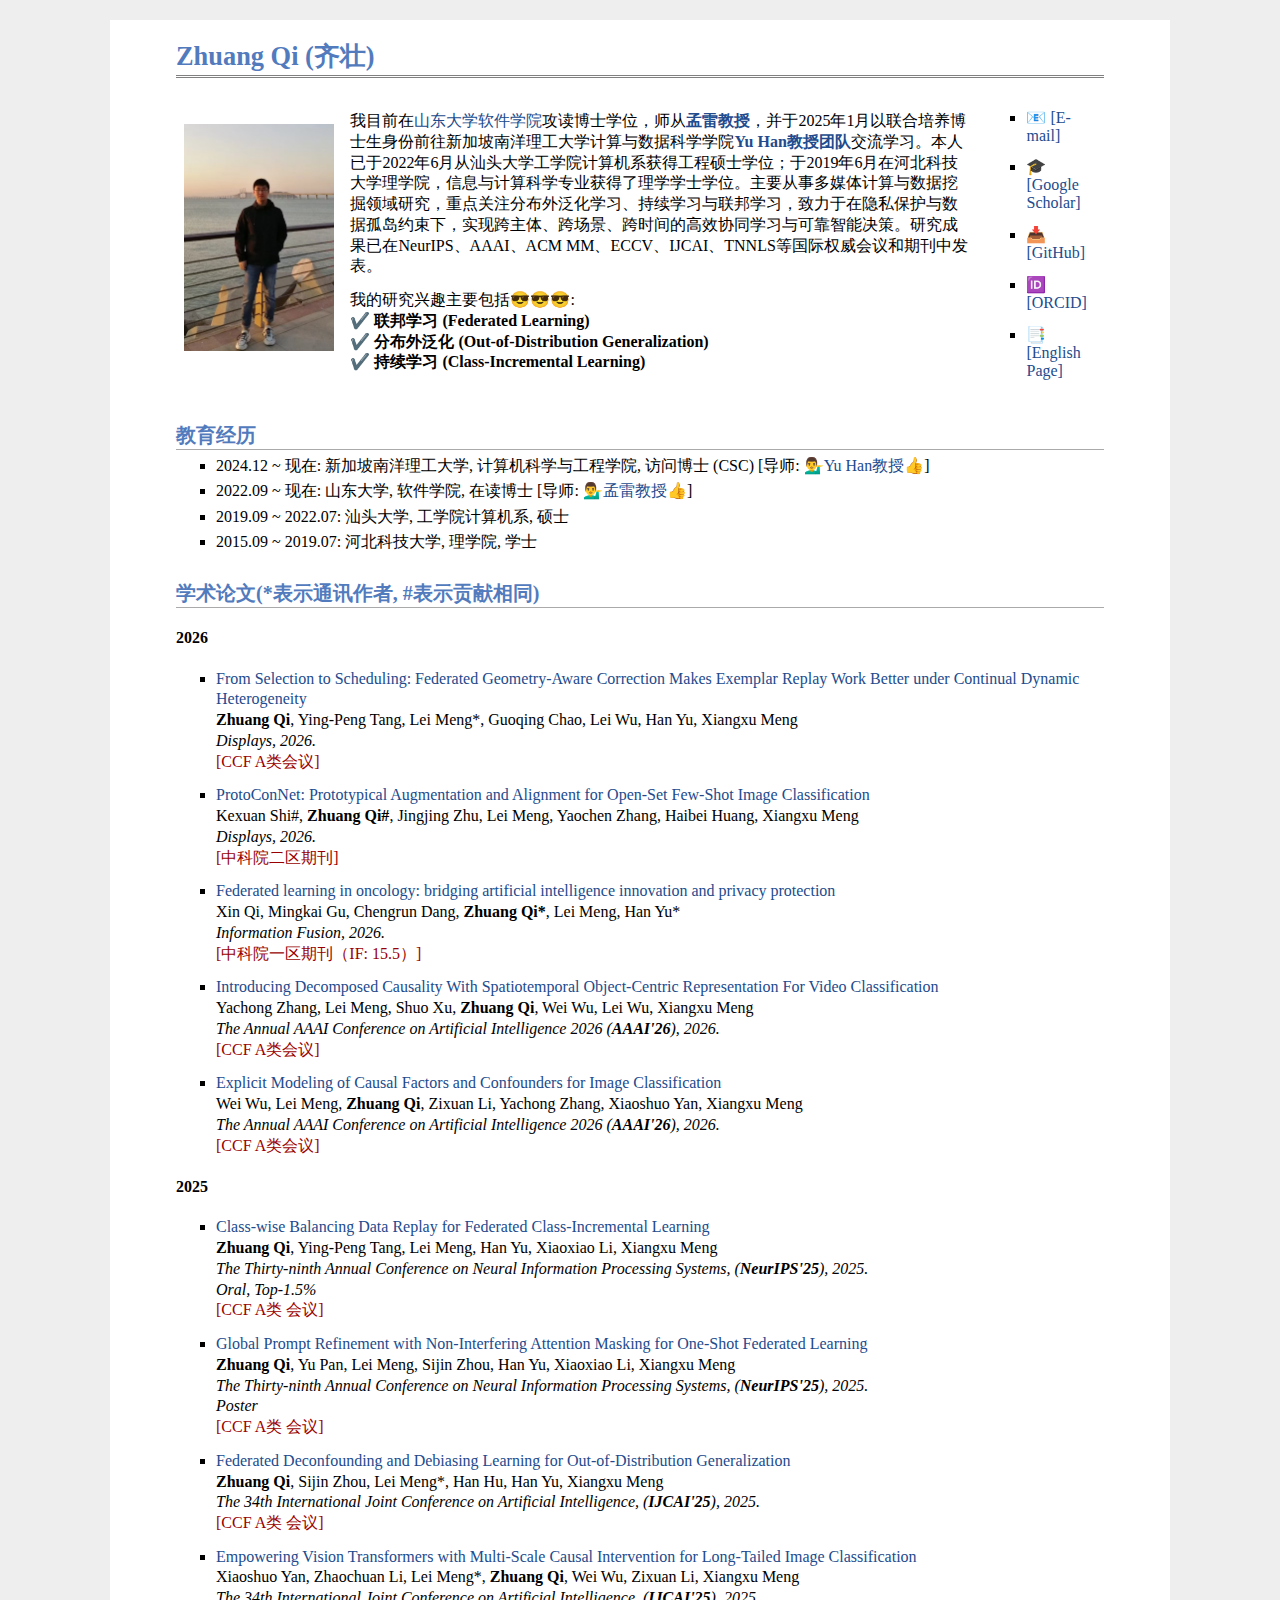
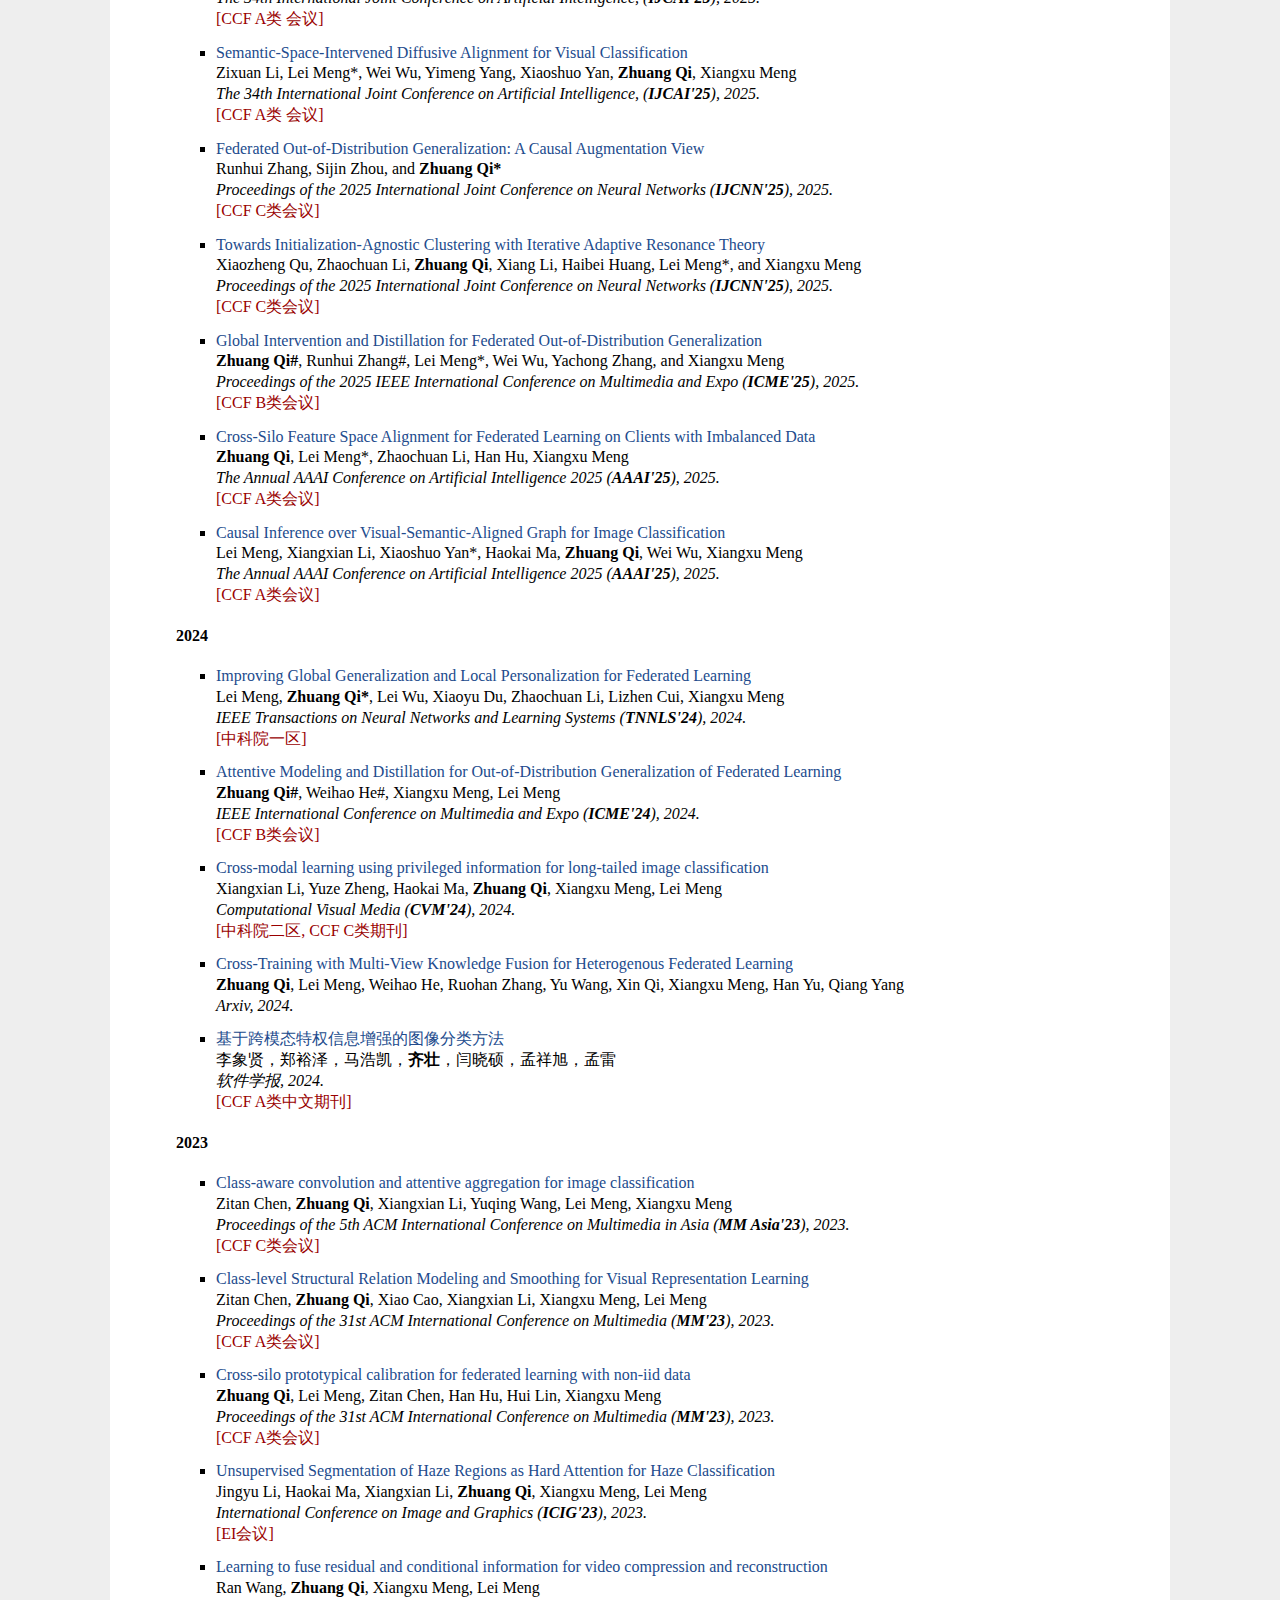
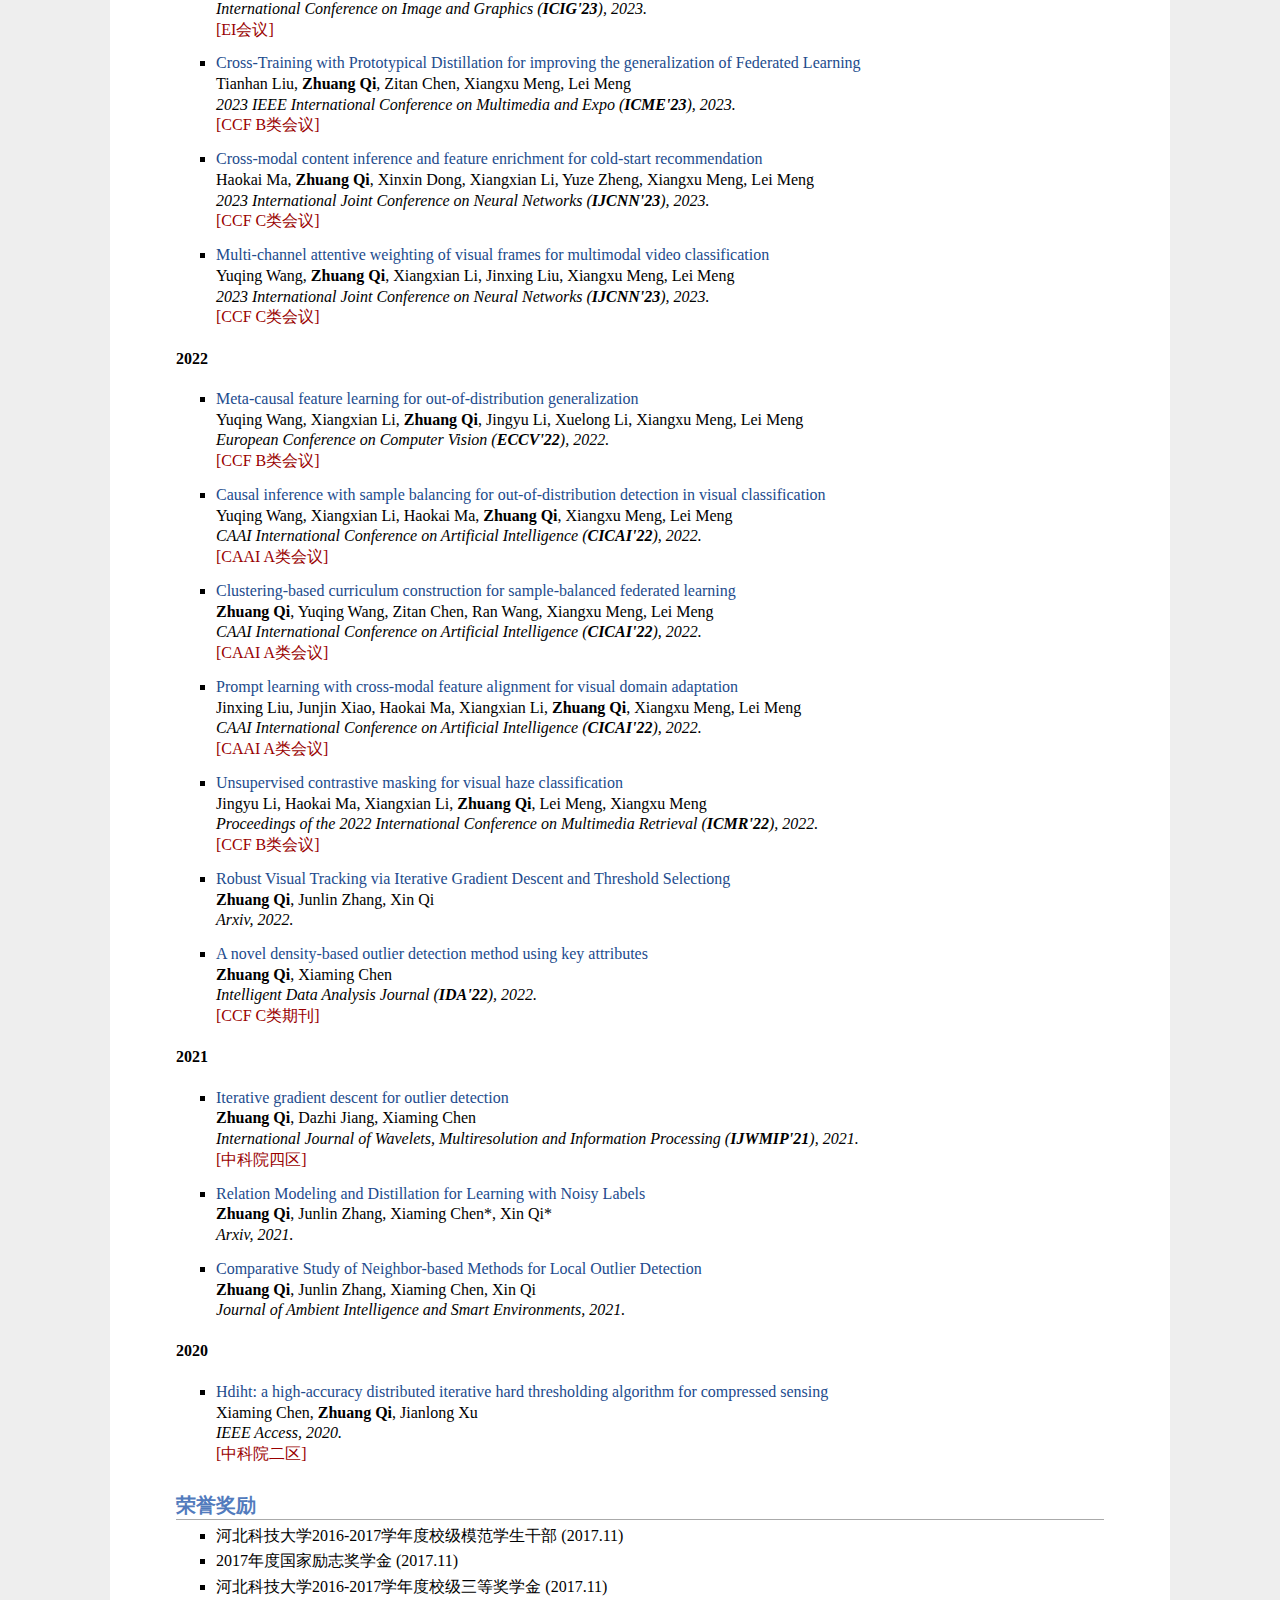
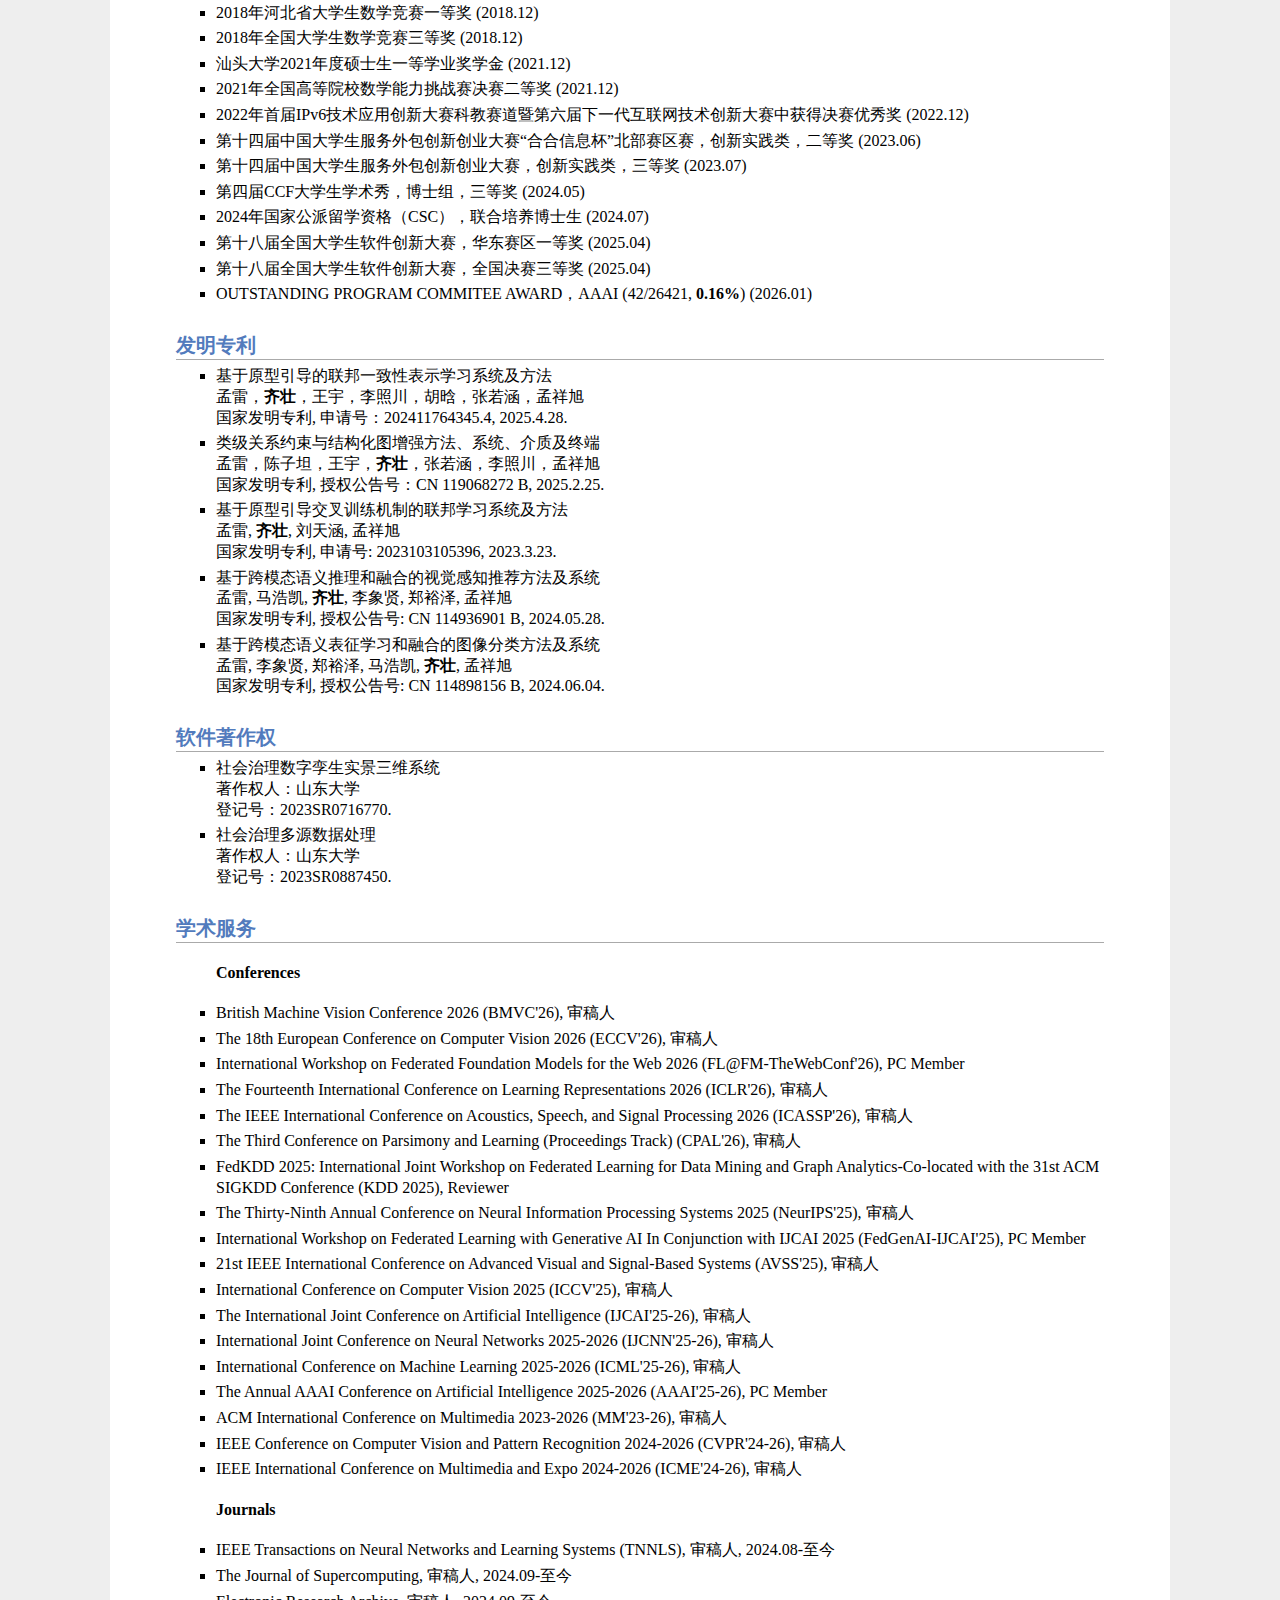
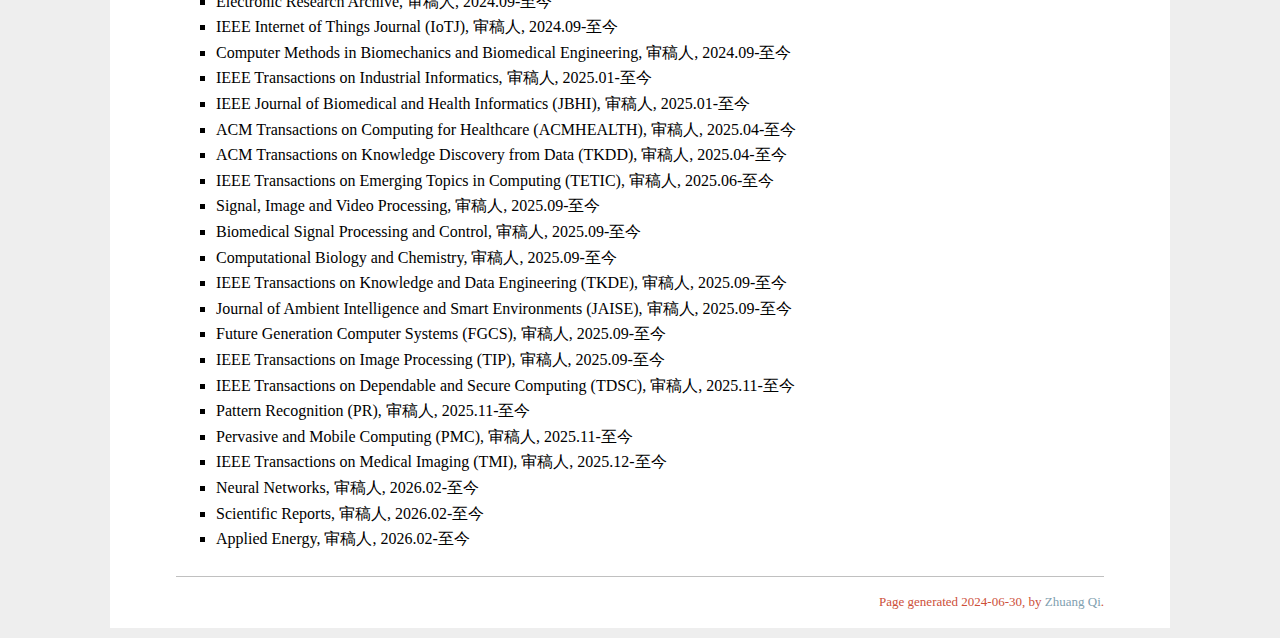
<file: index.html>
<!DOCTYPE html PUBLIC "-//W3C//DTD XHTML 1.1//EN"
  "http://www.w3.org/TR/xhtml11/DTD/xhtml11.dtd">
<html xmlns="http://www.w3.org/1999/xhtml" xml:lang="en">
<head>
<meta name="generator" content="jemdoc, see http://jemdoc.jaboc.net/" />
<meta http-equiv="Content-Type" content="text/html;charset=utf-8" />
<link rel="stylesheet" href="jemdoc.css" type="text/css" />
<link rel="icon" type="image/x-icon" href="images/qizhuang.png" />
<title>Zhuang Qi (齐壮)</title>
</head>
<body>
<div id="layout-content">
<div id="toptitle">
<h1>Zhuang Qi (齐壮) </h1>
</div>
<table class="imgtable"><tr>
<!-- 第一列 -->
<td><a href="https://qizhuang-qz.github.io/"><img src="images/qizhuang.png" alt="alt text" width="150px" /></a>&nbsp;</td>
<!-- 第二列 -->
<td align="left">
<p>我目前在<a href="https://www.sdu.edu.cn/">山东大学</a><a href="https://www.sc.sdu.edu.cn/">软件学院</a>攻读博士学位，师从<a href="https://ercdm.sdu.edu.cn/info/1013/1523.htm"><b>孟雷教授</b></a>，并于2025年1月以联合培养博士生身份前往新加坡南洋理工大学计算与数据科学学院<a href="https://personal.ntu.edu.sg/han.yu/"><b>Yu Han教授团队</b></a>交流学习。本人已于2022年6月从汕头大学工学院计算机系获得工程硕士学位；于2019年6月在河北科技大学理学院，信息与计算科学专业获得了理学学士学位。主要从事多媒体计算与数据挖掘领域研究，重点关注分布外泛化学习、持续学习与联邦学习，致力于在隐私保护与数据孤岛约束下，实现跨主体、跨场景、跨时间的高效协同学习与可靠智能决策。研究成果已在NeurIPS、AAAI、ACM MM、ECCV、IJCAI、TNNLS等国际权威会议和期刊中发表。</p>
<p>我的研究兴趣主要包括😎😎😎: <br />
✔️ <b>联邦学习 (Federated Learning)</b><br />
✔️ <b>分布外泛化 (Out-of-Distribution Generalization) </b><br />  
✔️ <b>持续学习 (Class-Incremental Learning) </b><br /> 
</td>
<!-- 第三列 -->
<td align="left" class="contact-info">
  <ul><li><a href="mailto:z_qi@mail.sdu.edu.cn">📧  [E-mail]</a></li></ul>
  <ul><li><a href="https://scholar.google.com/citations?user=l7wxjVwAAAAJ&hl=zh-CN">🎓 [Google Scholar]</a></li></ul>
  <ul><li><a href="https://github.com/qizhuang-qz">📥 [GitHub]</a></li></ul>
  <ul><li><a href="https://orcid.org/0000-0002-0656-2309">🆔 [ORCID]</a></li></ul>
  <ul><li><a href="EnHome.html">📑 [English Page]</a></li></ul>
</td>
</tr></table>

<h2>教育经历</h2> 
<ul>
<li><p>2024.12 ~ 现在: 新加坡南洋理工大学, 计算机科学与工程学院, 访问博士 (CSC) [导师: 💁‍♂️<a href="https://personal.ntu.edu.sg/han.yu/">Yu Han教授</a>👍] </p></li>
<li><p>2022.09 ~ 现在: 山东大学, 软件学院, 在读博士 [导师: 💁‍♂️<a href="https://ercdm.sdu.edu.cn/info/1013/1523.htm">孟雷教授</a>👍]</p></li>
<li><p>2019.09 ~ 2022.07: 汕头大学, 工学院计算机系, 硕士 </p></li>
<li><p>2015.09 ~ 2019.07: 河北科技大学, 理学院, 学士 </p></li>
</ul>

<h2>学术论文(*表示通讯作者, #表示贡献相同)</h2>

  <h4>2026</h4>
    <ul><li><p><a href="https://www.techrxiv.org/doi/full/10.36227/techrxiv.175744965.55389689">From Selection to Scheduling: Federated Geometry-Aware Correction Makes Exemplar Replay Work Better under Continual Dynamic Heterogeneity</a> <br />
    <b>Zhuang Qi</b>, Ying-Peng Tang, Lei Meng*, Guoqing Chao, Lei Wu, Han Yu, Xiangxu Meng <br />
    <i>Displays, 2026. </i> <br /> 
    <span class="special">[CCF A类会议]</span> <br /> 
    </p></li></ul>

    <ul><li><p><a href="https://www.techrxiv.org/doi/full/10.36227/techrxiv.175744965.55389689">ProtoConNet: Prototypical Augmentation and  Alignment for Open-Set Few-Shot Image Classification</a> <br />
    Kexuan Shi#, <b>Zhuang Qi#</b>, Jingjing Zhu, Lei Meng, Yaochen Zhang, Haibei Huang, Xiangxu Meng <br />
    <i>Displays, 2026. </i> <br /> 
    <span class="special">[中科院二区期刊]</span> <br /> 
    </p></li></ul>
  
    <ul><li><p><a href="https://www.techrxiv.org/doi/full/10.36227/techrxiv.175744965.55389689">Federated learning in oncology: bridging artificial intelligence innovation and privacy protection</a> <br />
    Xin Qi, Mingkai Gu, Chengrun Dang, <b>Zhuang Qi*</b>, Lei Meng, Han Yu* <br />
    <i>Information Fusion, 2026. </i> <br /> 
    <span class="special">[中科院一区期刊（IF: 15.5）]</span> <br /> 
    </p></li></ul>
  
    <ul><li><p><a href="xxxxxxxxx">Introducing Decomposed Causality With Spatiotemporal Object-Centric Representation For Video Classification</a> <br />
    Yachong Zhang, Lei Meng, Shuo Xu, <b>Zhuang Qi</b>, Wei Wu, Lei Wu, Xiangxu Meng <br />
    <i>The Annual AAAI Conference on Artificial Intelligence 2026 (<b>AAAI'26</b>), 2026. </i> <br /> 
    <span class="special">[CCF A类会议]</span> <br /> 
    </p></li></ul>

    <ul><li><p><a href="xxxxxxxxx">Explicit Modeling of Causal Factors and Confounders for Image Classification</a> <br />
    Wei Wu, Lei Meng, <b>Zhuang Qi</b>, Zixuan Li, Yachong Zhang, Xiaoshuo Yan, Xiangxu Meng <br />
    <i>The Annual AAAI Conference on Artificial Intelligence 2026 (<b>AAAI'26</b>), 2026. </i> <br /> 
    <span class="special">[CCF A类会议]</span> <br /> 
    </p></li></ul> 


  
  <h4>2025</h4>

    <ul><li><p><a href="xxxxxxxxx">Class-wise Balancing Data Replay for Federated Class-Incremental Learning</a> <br />
    <b>Zhuang Qi</b>, Ying-Peng Tang, Lei Meng, Han Yu, Xiaoxiao Li, Xiangxu Meng <br />
    <i>The Thirty-ninth Annual Conference on Neural Information Processing Systems, (<b>NeurIPS'25</b>), 2025. </i> <br /> 
    <i>Oral, Top-1.5%  </i> <br /> 
    <span class="special">[CCF A类 会议]</span> <br /> 
    </p></li></ul>

    <ul><li><p><a href="xxxxxxxxx">Global Prompt Refinement with Non-Interfering Attention Masking for One-Shot Federated Learning</a> <br />
    <b>Zhuang Qi</b>, Yu Pan, Lei Meng, Sijin Zhou, Han Yu, Xiaoxiao Li, Xiangxu Meng <br />
    <i>The Thirty-ninth Annual Conference on Neural Information Processing Systems, (<b>NeurIPS'25</b>), 2025. </i> <br /> 
    <i>Poster  </i> <br /> 
    <span class="special">[CCF A类 会议]</span> <br /> 
    </p></li></ul>
  
    <ul><li><p><a href="https://www.ijcai.org/proceedings/2025/0677.pdf">Federated Deconfounding and Debiasing Learning for Out-of-Distribution Generalization</a> <br />
    <b>Zhuang Qi</b>, Sijin Zhou, Lei Meng*, Han Hu, Han Yu, Xiangxu Meng <br />
    <i>The 34th International Joint Conference on Artificial Intelligence, (<b>IJCAI'25</b>), 2025. </i> <br /> 
    <span class="special">[CCF A类 会议]</span> <br /> 
    </p></li></ul>

    <ul><li><p><a href="https://www.ijcai.org/proceedings/2025/0755.pdf">Empowering Vision Transformers with Multi-Scale Causal Intervention for Long-Tailed Image Classification</a> <br />
    Xiaoshuo Yan, Zhaochuan Li, Lei Meng*, <b>Zhuang Qi</b>, Wei Wu, Zixuan Li, Xiangxu Meng <br />
    <i>The 34th International Joint Conference on Artificial Intelligence, (<b>IJCAI'25</b>), 2025. </i> <br /> 
    <span class="special">[CCF A类 会议]</span> <br /> 
    </p></li></ul>

    <ul><li><p><a href="https://www.ijcai.org/proceedings/2025/0169.pdf">Semantic-Space-Intervened Diffusive Alignment for Visual Classification</a> <br />
    Zixuan Li, Lei Meng*, Wei Wu, Yimeng Yang, Xiaoshuo Yan, <b>Zhuang Qi</b>, Xiangxu Meng <br />
    <i>The 34th International Joint Conference on Artificial Intelligence, (<b>IJCAI'25</b>), 2025. </i> <br /> 
    <span class="special">[CCF A类 会议]</span> <br /> 
    </p></li></ul>
  
    <ul><li><p><a href="https://arxiv.org/abs/2504.19882">Federated Out-of-Distribution Generalization: A Causal Augmentation View</a> <br />
    Runhui Zhang, Sijin Zhou, and <b>Zhuang Qi*</b> <br />
    <i>Proceedings of the 2025 International Joint Conference on Neural Networks (<b>IJCNN'25</b>), 2025. </i> <br /> 
    <span class="special">[CCF C类会议]</span> <br /> 
    </p></li></ul>
  
    <ul><li><p><a href="xxxxxxxxx">Towards Initialization-Agnostic Clustering with Iterative Adaptive Resonance Theory</a> <br />
    Xiaozheng Qu, Zhaochuan Li, <b>Zhuang Qi</b>, Xiang Li, Haibei Huang, Lei Meng*, and Xiangxu Meng <br />
    <i>Proceedings of the 2025 International Joint Conference on Neural Networks (<b>IJCNN'25</b>), 2025. </i> <br /> 
    <span class="special">[CCF C类会议]</span> <br /> 
    </p></li></ul>
  
    <ul><li><p><a href="https://arxiv.org/abs/2504.00850">Global Intervention and Distillation for Federated Out-of-Distribution Generalization</a> <br />
    <b>Zhuang Qi#</b>, Runhui Zhang#, Lei Meng*, Wei Wu, Yachong Zhang, and Xiangxu Meng <br />
    <i>Proceedings of the 2025 IEEE International Conference on Multimedia and Expo (<b>ICME'25</b>), 2025. </i> <br /> 
    <span class="special">[CCF B类会议]</span> <br /> 
    </p></li></ul>
      
    <ul><li><p><a href="https://ojs.aaai.org/index.php/AAAI/article/view/34201">Cross-Silo Feature Space Alignment for Federated Learning on Clients with Imbalanced Data</a> <br />
    <b>Zhuang Qi</b>, Lei Meng*, Zhaochuan Li, Han Hu, Xiangxu Meng <br />
    <i>The Annual AAAI Conference on Artificial Intelligence 2025 (<b>AAAI'25</b>), 2025. </i> <br /> 
    <span class="special">[CCF A类会议]</span> <br /> 
    </p></li></ul>
  
    <ul><li><p><a href="https://ojs.aaai.org/index.php/AAAI/article/view/34141">Causal Inference over Visual-Semantic-Aligned Graph for Image Classification</a> <br />
    Lei Meng, Xiangxian Li, Xiaoshuo Yan*, Haokai Ma, <b>Zhuang Qi</b>, Wei Wu, Xiangxu Meng <br />
    <i>The Annual AAAI Conference on Artificial Intelligence 2025 (<b>AAAI'25</b>), 2025. </i> <br /> 
    <span class="special">[CCF A类会议]</span> <br /> 
    </p></li></ul>
  
  <h4>2024</h4>
    <ul><li><p><a href="https://ieeexplore.ieee.org/abstract/document/10605121/">Improving Global Generalization and Local Personalization for Federated Learning</a> <br />
    Lei Meng, <b>Zhuang Qi*</b>, Lei Wu, Xiaoyu Du, Zhaochuan Li, Lizhen Cui, Xiangxu Meng <br />
    <i>IEEE Transactions on Neural Networks and Learning Systems (<b>TNNLS'24</b>), 2024. </i> <br /> 
    <span class="special">[中科院一区]</span> <br /> 
    </p></li></ul>
  
    <ul><li><p><a href="https://ieeexplore.ieee.org/abstract/document/10687423">Attentive Modeling and Distillation for Out-of-Distribution Generalization of Federated Learning</a> <br />
    <b>Zhuang Qi#</b>, Weihao He#, Xiangxu Meng, Lei Meng <br />
    <i>IEEE International Conference on Multimedia and Expo (<b>ICME'24</b>), 2024. </i> <br /> 
    <span class="special">[CCF B类会议]</span><br /> 
    </p></li></ul>
  
    <ul><li><p><a href="https://ieeexplore.ieee.org/abstract/document/10885012">Cross-modal learning using privileged information for long-tailed image classification</a> <br />
    Xiangxian Li, Yuze Zheng, Haokai Ma, <b>Zhuang Qi</b>, Xiangxu Meng, Lei Meng <br />
    <i>Computational Visual Media (<b>CVM'24</b>), 2024. </i> <br /> 
    <span class="special">[中科院二区, CCF C类期刊]</span> <br /> 
    </p></li></ul>
  
    <ul><li><p><a href="https://arxiv.org/abs/2405.20046">Cross-Training with Multi-View Knowledge Fusion for Heterogenous Federated Learning</a> <br />
    <b>Zhuang Qi</b>, Lei Meng, Weihao He, Ruohan Zhang, Yu Wang, Xin Qi, Xiangxu Meng, Han Yu, Qiang Yang <br />
    <i>Arxiv, 2024. </i> <br /> 
    </p></li></ul>

    <ul><li><p><a href="https://www.jos.org.cn/jos/article/abstract/7052">基于跨模态特权信息增强的图像分类方法</a> <br /> 
    李象贤，郑裕泽，马浩凯，<b>齐壮</b>，闫晓硕，孟祥旭，孟雷 <br />
    <i>软件学报, 2024. </i> <br /> 
    <span class="special">[CCF A类中文期刊]</span> <br /> 
    </p></li></ul>

  <h4>2023</h4>
    <ul><li><p><a href="https://dl.acm.org/doi/abs/10.1145/3595916.3626390">Class-aware convolution and attentive aggregation for image classification</a> <br />
    Zitan Chen, <b>Zhuang Qi</b>, Xiangxian Li, Yuqing Wang, Lei Meng, Xiangxu Meng <br />
    <i>Proceedings of the 5th ACM International Conference on Multimedia in Asia (<b>MM Asia'23</b>), 2023. </i> <br /> 
    <span class="special">[CCF C类会议]</span><br /> 
    </p></li></ul>

    <ul><li><p><a href="https://dl.acm.org/doi/abs/10.1145/3581783.3612511">Class-level Structural Relation Modeling and Smoothing for Visual Representation Learning</a> <br />
    Zitan Chen, <b>Zhuang Qi</b>, Xiao Cao, Xiangxian Li, Xiangxu Meng, Lei Meng <br />
    <i>Proceedings of the 31st ACM International Conference on Multimedia (<b>MM'23</b>), 2023. </i> <br /> 
    <span class="special">[CCF A类会议]</span><br /> 
    </p></li></ul>

    <ul><li><p><a href="https://dl.acm.org/doi/abs/10.1145/3581783.3612481">Cross-silo prototypical calibration for federated learning with non-iid data</a> <br />
    <b>Zhuang Qi</b>, Lei Meng, Zitan Chen, Han Hu, Hui Lin, Xiangxu Meng <br />
    <i>Proceedings of the 31st ACM International Conference on Multimedia (<b>MM'23</b>), 2023. </i> <br />
    <span class="special">[CCF A类会议]</span><br /> 
    </p></li></ul>
  
    <ul><li><p><a href="https://link.springer.com/chapter/10.1007/978-3-031-46314-3_28">Unsupervised Segmentation of Haze Regions as Hard Attention for Haze Classification</a> <br />
    Jingyu Li, Haokai Ma, Xiangxian Li, <b>Zhuang Qi</b>, Xiangxu Meng, Lei Meng <br />
    <i>International Conference on Image and Graphics (<b>ICIG'23</b>), 2023. </i> <br /> 
    <span class="special">[EI会议]</span><br /> 
    </p></li></ul>
   
    <ul><li><p><a href="https://link.springer.com/chapter/10.1007/978-3-031-46314-3_29">Learning to fuse residual and conditional information for video compression and reconstruction</a> <br />
    Ran Wang, <b>Zhuang Qi</b>, Xiangxu Meng, Lei Meng <br />
    <i>International Conference on Image and Graphics (<b>ICIG'23</b>), 2023. </i> <br /> 
    <span class="special">[EI会议]</span> <br /> 
    </p></li></ul>
  
    <ul><li><p><a href="https://ieeexplore.ieee.org/abstract/document/10220061">Cross-Training with Prototypical Distillation for improving the generalization of Federated Learning</a> <br />
    Tianhan Liu, <b>Zhuang Qi</b>, Zitan Chen, Xiangxu Meng, Lei Meng <br />
    <i>2023 IEEE International Conference on Multimedia and Expo (<b>ICME'23</b>), 2023. </i> <br /> 
    <span class="special">[CCF B类会议]</span> <br /> 
    </p></li></ul>

    <ul><li><p><a href="https://ieeexplore.ieee.org/abstract/document/10191979/">Cross-modal content inference and feature enrichment for cold-start recommendation</a> <br />
    Haokai Ma, <b>Zhuang Qi</b>, Xinxin Dong, Xiangxian Li, Yuze Zheng, Xiangxu Meng, Lei Meng <br />
    <i>2023 International Joint Conference on Neural Networks (<b>IJCNN'23</b>), 2023. </i> <br /> 
    <span class="special">[CCF C类会议]</span> <br /> 
    </p></li></ul>

    <ul><li><p><a href="https://ieeexplore.ieee.org/abstract/document/10192036">Multi-channel attentive weighting of visual frames for multimodal video classification</a> <br />
    Yuqing Wang, <b>Zhuang Qi</b>, Xiangxian Li, Jinxing Liu, Xiangxu Meng, Lei Meng <br />
    <i>2023 International Joint Conference on Neural Networks (<b>IJCNN'23</b>), 2023. </i> <br /> 
    <span class="special">[CCF C类会议]</span> <br /> 
    </p></li></ul>

  <h4>2022</h4>
    <ul><li><p><a href="https://www.sciencedirect.com/science/article/abs/pii/S0020025521013402">Meta-causal feature learning for out-of-distribution generalization</a> <br />
    Yuqing Wang, Xiangxian Li, <b>Zhuang Qi</b>, Jingyu Li, Xuelong Li, Xiangxu Meng, Lei Meng <br />
    <i>European Conference on Computer Vision (<b>ECCV'22</b>), 2022. </i> <br /> 
    <span class="special">[CCF B类会议]</span> <br /> 
    </p></li></ul>

    <ul><li><p><a href="https://link.springer.com/chapter/10.1007/978-3-031-25075-0_36">Causal inference with sample balancing for out-of-distribution detection in visual classification</a> <br />
    Yuqing Wang, Xiangxian Li, Haokai Ma, <b>Zhuang Qi</b>, Xiangxu Meng, Lei Meng <br />
    <i>CAAI International Conference on Artificial Intelligence (<b>CICAI'22</b>), 2022. </i> <br /> 
    <span class="special">[CAAI A类会议]</span><br /> 
    </p></li></ul>

    <ul><li><p><a href="https://link.springer.com/chapter/10.1007/978-3-031-20503-3_13">Clustering-based curriculum construction for sample-balanced federated learning</a> <br />
    <b>Zhuang Qi</b>, Yuqing Wang, Zitan Chen, Ran Wang, Xiangxu Meng, Lei Meng <br />
    <i>CAAI International Conference on Artificial Intelligence (<b>CICAI'22</b>), 2022. </i> <br /> 
    <span class="special">[CAAI A类会议]</span> <br /> 
    </p></li></ul>

    <ul><li><p><a href="https://link.springer.com/chapter/10.1007/978-3-031-20497-5_34">Prompt learning with cross-modal feature alignment for visual domain adaptation</a> <br />
    Jinxing Liu, Junjin Xiao, Haokai Ma, Xiangxian Li, <b>Zhuang Qi</b>, Xiangxu Meng, Lei Meng <br />
    <i>CAAI International Conference on Artificial Intelligence (<b>CICAI'22</b>), 2022. </i> <br /> 
    <span class="special">[CAAI A类会议]</span><br /> 
    </p></li></ul>

    <ul><li><p><a href="https://dl.acm.org/doi/abs/10.1145/3512527.3531370">Unsupervised contrastive masking for visual haze classification</a> <br />
    Jingyu Li, Haokai Ma, Xiangxian Li, <b>Zhuang Qi</b>, Lei Meng, Xiangxu Meng <br />
    <i>Proceedings of the 2022 International Conference on Multimedia Retrieval (<b>ICMR'22</b>), 2022. </i> <br /> 
    <span class="special">[CCF B类会议]</span> <br /> 
    </p></li></ul>

    <ul><li><p><a href="https://arxiv.org/abs/2406.00589">Robust Visual Tracking via Iterative Gradient Descent and Threshold Selectiong</a> <br />
    <b>Zhuang Qi</b>, Junlin Zhang, Xin Qi <br /> 
    <i>Arxiv, 2022. </i> <br />
    </p></li></ul>
  
    <ul><li><p><a href="https://content.iospress.com/articles/intelligent-data-analysis/ida216257">A novel density-based outlier detection method using key attributes</a> <br />
    <b>Zhuang Qi</b>, Xiaming Chen <br />
    <i>Intelligent Data Analysis Journal (<b>IDA'22</b>), 2022. </i> <br /> 
    <span class="special">[CCF C类期刊]</span> <br /> 
    </p></li></ul>
  
  <h4>2021</h4>
    <ul><li><p><a href="https://www.worldscientific.com/doi/abs/10.1142/S0219691321500041">Iterative gradient descent for outlier detection</a> <br />
    <b>Zhuang Qi</b>, Dazhi Jiang, Xiaming Chen <br />
    <i>International Journal of Wavelets, Multiresolution and Information Processing (<b>IJWMIP'21</b>), 2021. </i> <br /> 
    <span class="special">[中科院四区]</span> <br /> 
    </p></li></ul>

    <ul><li><p><a href="https://arxiv.org/abs/2405.19606">Relation Modeling and Distillation for Learning with Noisy Labels</a> <br />
    <b>Zhuang Qi</b>, Junlin Zhang, Xiaming Chen*, Xin Qi* <br />
    <i>Arxiv, 2021. </i> <br /> 
    </p></li></ul>
    
    <ul><li><p><a href="https://arxiv.org/abs/2405.19247">Comparative Study of Neighbor-based Methods for Local Outlier Detection</a> <br />
    <b>Zhuang Qi</b>, Junlin Zhang, Xiaming Chen, Xin Qi <br />
    <i>Journal of Ambient Intelligence and Smart Environments, 2021. </i> <br /> 
    </p></li></ul>
  
  <h4>2020</h4>
    <ul><li><p><a href="https://ieeexplore.ieee.org/abstract/document/9028237/">Hdiht: a high-accuracy distributed iterative hard thresholding algorithm for compressed sensing</a> <br />
    Xiaming Chen, <b>Zhuang Qi</b>, Jianlong Xu <br />
    <i>IEEE Access, 2020. </i> <br /> 
    <span class="special">[中科院二区]</span> <br /> 
    </p></li></ul>

<h2>荣誉奖励</h2>
<ul>
<li><p>河北科技大学2016-2017学年度校级模范学生干部 (2017.11) </p></li>
<li><p>2017年度国家励志奖学金 (2017.11) </p></li>
<li><p>河北科技大学2016-2017学年度校级三等奖学金 (2017.11) </p></li>
<li><p>2018年河北省大学生数学竞赛一等奖 (2018.12) </p></li>
<li><p>2018年全国大学生数学竞赛三等奖 (2018.12) </p></li>
<li><p>汕头大学2021年度硕士生一等学业奖学金 (2021.12) </p></li>
<li><p>2021年全国高等院校数学能力挑战赛决赛二等奖 (2021.12) </p></li>
<li><p>2022年首届IPv6技术应用创新大赛科教赛道暨第六届下一代互联网技术创新大赛中获得决赛优秀奖 (2022.12)</p></li>
<li><p>第十四届中国大学生服务外包创新创业大赛“合合信息杯”北部赛区赛，创新实践类，二等奖 (2023.06)</p></li>
<li><p>第十四届中国大学生服务外包创新创业大赛，创新实践类，三等奖 (2023.07)</p></li>
<li><p>第四届CCF大学生学术秀，博士组，三等奖 (2024.05)</p></li>
<li><p>2024年国家公派留学资格（CSC），联合培养博士生 (2024.07)</p></li>
<li><p>第十八届全国大学生软件创新大赛，华东赛区一等奖 (2025.04)</p></li>
<li><p>第十八届全国大学生软件创新大赛，全国决赛三等奖 (2025.04)</p></li>
<li><p>OUTSTANDING PROGRAM COMMITEE AWARD，AAAI (42/26421, <b>0.16%</b>) (2026.01)</p></li>
</ul>  

  
<h2>发明专利</h2>
<ul>
<li><p>基于原型引导的联邦一致性表示学习系统及方法 <br />
孟雷，<b>齐壮</b>，王宇，李照川，胡晗，张若涵，孟祥旭<br />
国家发明专利, 申请号：202411764345.4, 2025.4.28.</p>
  
<li><p>类级关系约束与结构化图增强方法、系统、介质及终端 <br />
孟雷，陈子坦，王宇，<b>齐壮</b>，张若涵，李照川，孟祥旭<br />
国家发明专利, 授权公告号：CN 119068272 B, 2025.2.25.</p>
  
<li><p>基于原型引导交叉训练机制的联邦学习系统及方法 <br />
孟雷, <b>齐壮</b>, 刘天涵, 孟祥旭<br />
国家发明专利, 申请号: 2023103105396, 2023.3.23.</p>

<li><p>基于跨模态语义推理和融合的视觉感知推荐方法及系统 <br />
孟雷, 马浩凯, <b>齐壮</b>, 李象贤, 郑裕泽, 孟祥旭<br />
国家发明专利, 授权公告号: CN 114936901 B, 2024.05.28.</p>
  
<li><p>基于跨模态语义表征学习和融合的图像分类方法及系统 <br />
孟雷, 李象贤, 郑裕泽, 马浩凯, <b>齐壮</b>, 孟祥旭<br />
国家发明专利, 授权公告号: CN 114898156 B, 2024.06.04.</p>
</ul>

<h2>软件著作权</h2>
<ul>
<li><p>社会治理数字孪生实景三维系统 <br />
著作权人：山东大学<br />
登记号：2023SR0716770.</p>

<li><p>社会治理多源数据处理 <br />
著作权人：山东大学<br />
登记号：2023SR0887450.</p>
</ul>
  

<!-- <h2>课题项目</h2> -->
<!-- <ul><li><p>面向隐私保护数据的联邦因果关系推断算法研究 (No.62376087), 2024.01-2027.12 <br /> -->
<!-- <b>项目骨干</b>;  经费:51万元 <br /> -->
<!-- 国家自然科学基金面上项目 <br /></p></li></ul> -->

<!-- <ul><li><p>跨媒体因果推断与可信机器学习 (No. 2021ZD0111801), 2021.12-2025.11 <br /> -->
<!-- <b>子课题骨干</b>;  经费:180万元 <br /> -->
<!-- 科技部科技创新2030-“新一代人工智能”重大项目 <br /></p></li></ul> -->

<!-- <ul><li><p>常识知识学习与因果分析 (No. 2020AAA0106100), 2020.11-2024.10 <br /> -->
<!-- <b>课题骨干</b>;  经费:180万元 <br /> -->
<!-- 科技部科技创新2030-“新一代人工智能”重大项目 <br /></p></li></ul> -->


<h2>学术服务</h2>
<ul>
  <h4>Conferences</h4>
  <li><p>British Machine Vision Conference 2026 (BMVC'26), 审稿人 </p></li>
  <li><p>The 18th European Conference on Computer Vision 2026 (ECCV'26), 审稿人 </p></li>
  <li><p>International Workshop on Federated Foundation Models for the Web 2026 (FL@FM-TheWebConf'26), PC Member </p></li>
  <li><p>The Fourteenth International Conference on Learning Representations 2026 (ICLR'26), 审稿人 </p></li>
  <li><p>The IEEE International Conference on Acoustics, Speech, and Signal Processing 2026 (ICASSP'26), 审稿人 </p></li>
  <li><p>The Third Conference on Parsimony and Learning (Proceedings Track) (CPAL'26), 审稿人 </p></li>
  <li><p>FedKDD 2025: International Joint Workshop on Federated Learning for Data Mining and Graph Analytics-Co-located with the 31st ACM SIGKDD Conference (KDD 2025), Reviewer </p></li>
  <li><p>The Thirty-Ninth Annual Conference on Neural Information Processing Systems 2025 (NeurIPS'25), 审稿人 </p></li>
  <li><p>International Workshop on Federated Learning with Generative AI In Conjunction with IJCAI 2025 (FedGenAI-IJCAI'25), PC Member </p></li>
  <li><p>21st IEEE International Conference on Advanced Visual and Signal-Based Systems (AVSS'25), 审稿人 </p></li>
  <li><p>International Conference on Computer Vision 2025 (ICCV'25), 审稿人 </p></li>
  <li><p>The International Joint Conference on Artificial Intelligence (IJCAI'25-26), 审稿人 </p></li>
  <li><p>International Joint Conference on Neural Networks 2025-2026 (IJCNN'25-26), 审稿人 </p></li>
  <li><p>International Conference on Machine Learning 2025-2026 (ICML'25-26), 审稿人 </p></li>
  <li><p>The Annual AAAI Conference on Artificial Intelligence 2025-2026 (AAAI'25-26), PC Member </p></li>
  <li><p>ACM International Conference on Multimedia 2023-2026 (MM'23-26), 审稿人 </p></li>
  <li><p>IEEE Conference on Computer Vision and Pattern Recognition 2024-2026 (CVPR'24-26), 审稿人 </p></li>
  <li><p>IEEE International Conference on Multimedia and Expo 2024-2026 (ICME'24-26), 审稿人 </p></li>
  <h4>Journals</h4>
  <li><p>IEEE Transactions on Neural Networks and Learning Systems (TNNLS), 审稿人, 2024.08-至今 </p></li>
  <li><p>The Journal of Supercomputing, 审稿人, 2024.09-至今 </p></li>
  <li><p>Electronic Research Archive, 审稿人, 2024.09-至今 </p></li>
  <li><p>IEEE Internet of Things Journal (IoTJ), 审稿人, 2024.09-至今 </p></li>
  <li><p>Computer Methods in Biomechanics and Biomedical Engineering, 审稿人, 2024.09-至今 </p></li>
  <li><p>IEEE Transactions on Industrial Informatics, 审稿人, 2025.01-至今 </p></li>
  <li><p>IEEE Journal of Biomedical and Health Informatics (JBHI), 审稿人, 2025.01-至今 </p></li>
  <li><p>ACM Transactions on Computing for Healthcare (ACMHEALTH), 审稿人, 2025.04-至今 </p></li>
  <li><p>ACM Transactions on Knowledge Discovery from Data (TKDD), 审稿人, 2025.04-至今 </p></li>
  <li><p>IEEE Transactions on Emerging Topics in Computing (TETIC), 审稿人, 2025.06-至今 </p></li>
  <li><p>Signal, Image and Video Processing, 审稿人, 2025.09-至今 </p></li>
  <li><p>Biomedical Signal Processing and Control, 审稿人, 2025.09-至今 </p></li>
  <li><p>Computational Biology and Chemistry, 审稿人, 2025.09-至今 </p></li>
  <li><p>IEEE Transactions on Knowledge and Data Engineering (TKDE), 审稿人, 2025.09-至今 </p></li>
  <li><p>Journal of Ambient Intelligence and Smart Environments (JAISE), 审稿人, 2025.09-至今 </p></li>
  <li><p>Future Generation Computer Systems (FGCS), 审稿人, 2025.09-至今 </p></li>
  <li><p> IEEE Transactions on Image Processing (TIP), 审稿人, 2025.09-至今 </p></li>
  <li><p> IEEE Transactions on Dependable and Secure Computing (TDSC), 审稿人, 2025.11-至今 </p></li>
  <li><p> Pattern Recognition (PR), 审稿人, 2025.11-至今 </p></li> 
  <li><p> Pervasive and Mobile Computing (PMC), 审稿人, 2025.11-至今 </p></li> 
  <li><p> IEEE Transactions on Medical Imaging (TMI), 审稿人, 2025.12-至今 </p></li> 
  <li><p> Neural Networks, 审稿人, 2026.02-至今 </p></li> 
  <li><p> Scientific Reports, 审稿人, 2026.02-至今 </p></li> 
  <li><p> Applied Energy, 审稿人, 2026.02-至今 </p></li> 
  
  
  
  
  
  
</ul>

<!-- <h2>网站访问统计 (自2023年12月起)</h2> -->
<!-- <a href="https://clustrmaps.com/site/1bxn1"  title="Visit tracker"><img src="//www.clustrmaps.com/map_v2.png?d=4V6eYQ2IPE90W5uH_zCPr6SfzhrxmDDztM3gjnQ8ILE&cl=ffffff" /></a><br /> -->
<!-- <br /><br /> -->
<!-- <img src="https://readme-typing-svg.herokuapp.com?font=Fira+Code&pause=1000&color=119DF7&background=428FFF31&center=true&vCenter=true&random=false&width=435&lines=祝您在学术研究的道路上越走越远🛫🛫🛫！;不断取得新的突破和成就💪💪💪！" alt="Typing SVG" /> -->


<div id="footer">
<div id="footer-text">
<br>Page generated 2024-06-30, by <a href="https://qizhuang-qz.github.io/">Zhuang Qi</a>.
</div>
</div>
</div>
</body>
</html>
</file>
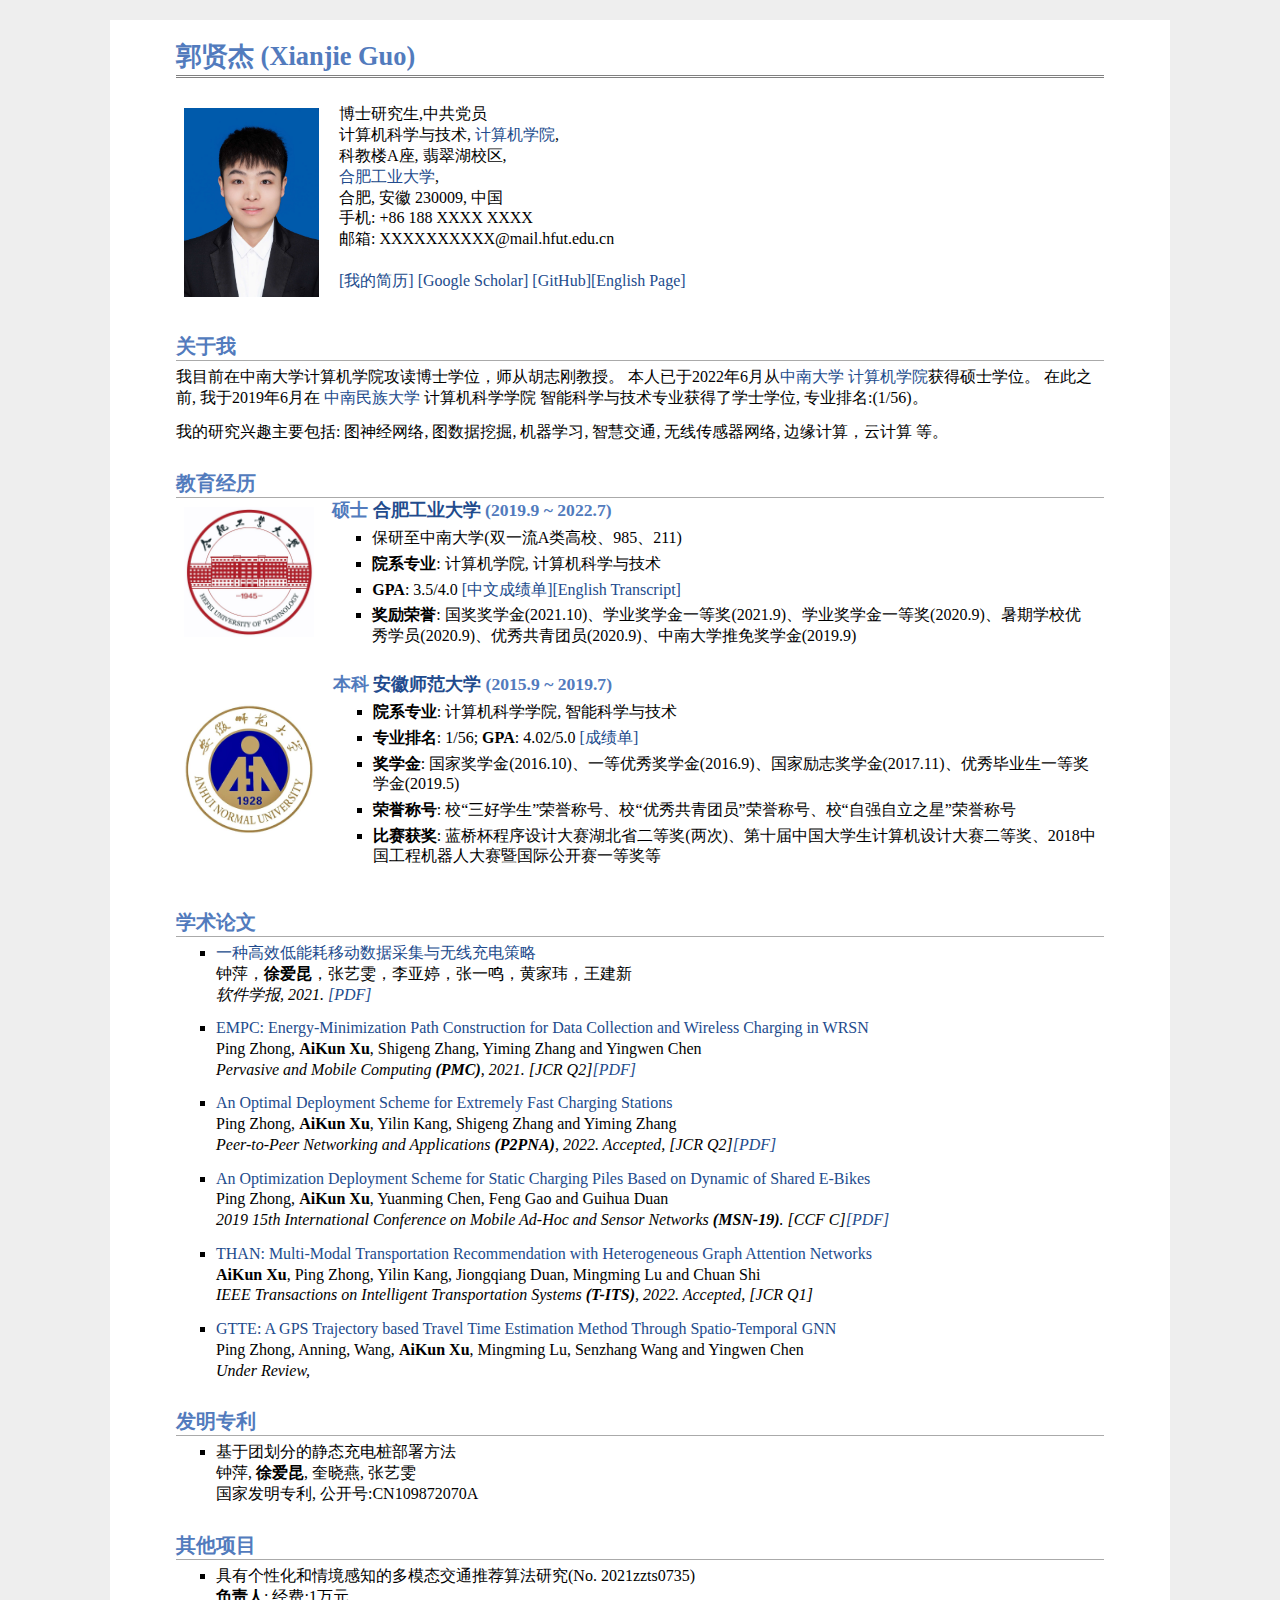
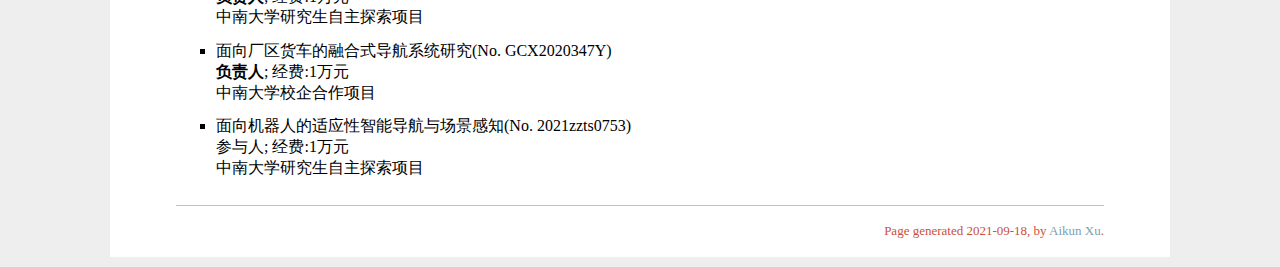
<file: Xianjie-Guo.github.io-main/index.html>
<!DOCTYPE html PUBLIC "-//W3C//DTD XHTML 1.1//EN"
  "http://www.w3.org/TR/xhtml11/DTD/xhtml11.dtd">
<html xmlns="http://www.w3.org/1999/xhtml" xml:lang="en">
<head>
<meta name="generator" content="jemdoc, see http://jemdoc.jaboc.net/" />
<meta http-equiv="Content-Type" content="text/html;charset=utf-8" />
<link rel="stylesheet" href="jemdoc.css" type="text/css" />
<title>郭贤杰 (Xianjie Guo)</title>
</head>
<body>
<div id="layout-content">
<div id="toptitle">
<h1>郭贤杰 (Xianjie Guo)</h1>
</div>
<table class="imgtable"><tr><td>
<a href="https://Xianjie-Guo.github.io/"><img src="picture/xianjieguo.jpg" alt="alt text" width="135px" /></a>&nbsp;</td>
<td align="left"><p>博士研究生,中共党员<br />
计算机科学与技术, <a href="http://ci.hfut.edu.cn/">计算机学院</a>, <br />
科教楼A座, 翡翠湖校区, <br />
<a href="http://www.hfut.edu.cn/">合肥工业大学</a>, <br />
合肥, 安徽 230009, 中国 <br />
手机: +86 188 XXXX XXXX  <br />
邮箱: XXXXXXXXXX@mail.hfut.edu.cn <br />
<br />
<a href="pdf/Aikun_Xu_CV.pdf">[我的简历]</a> <a href="https://scholar.google.com/citations?user=-dqI968AAAAJ&hl=zh-CN">[Google Scholar]</a> 
  <a href="https://github.com/xuaikun">[GitHub]<a href="EnHome.html">[English Page]</a></p>
</td></tr></table>
<h2>关于我</h2>
<p>我目前在中南大学计算机学院攻读博士学位，师从胡志刚教授。
本人已于2022年6月从<a href="http://www.csu.edu.cn/">中南大学</a> <a href="https://cse.csu.edu.cn/">计算机学院</a>获得硕士学位。
在此之前, 我于2019年6月在 <a href="https://www.scuec.edu.cn/">中南民族大学</a> 计算机科学学院 智能科学与技术专业获得了学士学位, 专业排名:(1/56)。</p>
<p>我的研究兴趣主要包括: 图神经网络, 图数据挖掘, 机器学习, 智慧交通, 无线传感器网络, 边缘计算，云计算 等。</p>
<h2>教育经历</h2>
<table class="imgtable"><tr><td>
<a href="https://www.csu.edu.cn/"><img src="picture/hfut.jpeg" alt="合肥工业大学" width="130px" /></a>&nbsp;</td>
<td align="left"><h3>硕士 <a href="https://www.csu.edu.cn/">合肥工业大学</a> (2019.9 ~ 2022.7)</h3>
<ul>
<li><p>保研至中南大学(双一流A类高校、985、211)</p>
</li>
<li><p><b>院系专业</b>: 计算机学院, 计算机科学与技术</p>
</li>
<li><p><b>GPA</b>: 3.5/4.0  <a href="pdf/transcript_csu_ch.pdf">[中文成绩单]</a><a href="pdf/transcript_csu_en.pdf">[English Transcript]</a></p>
</li>
<li><p><b>奖励荣誉</b>: 国奖奖学金(2021.10)、学业奖学金一等奖(2021.9)、学业奖学金一等奖(2020.9)、暑期学校优秀学员(2020.9)、优秀共青团员(2020.9)、中南大学推免奖学金(2019.9) <br /></p>
</li>
</ul>
</td></tr></table>
<table class="imgtable"><tr><td>
<a href="https://www.scuec.edu.cn/"><img src="picture/ahnu.jpeg" alt="安徽师范大学" width="130px" /></a>&nbsp;</td>
<td align="left"><h3>本科 <a href="https://www.scuec.edu.cn/">安徽师范大学</a> (2015.9 ~ 2019.7)</h3>
<ul>
<li><p><b>院系专业</b>: 计算机科学学院, 智能科学与技术</p>
</li>
<li><p><b>专业排名</b>: 1/56; <b>GPA</b>: 4.02/5.0 <a href="pdf/transcript_scuec.jpg">[成绩单]</a></p>
</li>
<li><p><b>奖学金</b>: 国家奖学金(2016.10)、一等优秀奖学金(2016.9)、国家励志奖学金(2017.11)、优秀毕业生一等奖学金(2019.5) <br /></p>
</li>
<li><p><b>荣誉称号</b>: 校“三好学生”荣誉称号、校“优秀共青团员”荣誉称号、校“自强自立之星”荣誉称号 <br /></p>
</li>
<li><p><b>比赛获奖</b>: 蓝桥杯程序设计大赛湖北省二等奖(两次)、第十届中国大学生计算机设计大赛二等奖、2018中国工程机器人大赛暨国际公开赛一等奖等</p>
</li>
</ul>
</td></tr></table>
<h2>学术论文</h2>
<ul>
<li><p><a href="http://jos.org.cn/jos/article/abstract/5975?st=search">一种高效低能耗移动数据采集与无线充电策略</a> <br />
钟萍，<b>徐爱昆</b>，张艺雯，李亚婷，张一鸣，黄家玮，王建新 <br />
<i>软件学报, 2021. <a href="pdf/JOS.pdf">[PDF]</a></i></p>
</li>
</ul>
<ul>
<li><p><a href="https://www.sciencedirect.com/science/article/abs/pii/S1574119221000560">EMPC: Energy-Minimization Path Construction for Data Collection and Wireless Charging in WRSN</a> <br />
Ping Zhong, <b>AiKun Xu</b>, Shigeng Zhang, Yiming Zhang and Yingwen Chen <br />
<i>Pervasive and Mobile Computing <b>(PMC)</b>, 2021. [JCR Q2]<a href="pdf/PMC.pdf">[PDF]</a></i></p>
</li>
</ul>
<!--
<ul>
<li><p><a href="https://onlinelibrary.wiley.com/doi/abs/10.1002/dac.4919">An Efficient on-Demand Charging Scheduling Scheme for Mobile Charging Vehicle</a> <br />
Ping Zhong, <b>AiKun Xu</b>, Jianliang Gao, Yiming Zhang and Yingwen Chen <br />
<i>International Journal of Communication Systems <b>(IJCS)</b>, 2021. [JCR Q3]<a href="pdf/IJCS.pdf">[PDF]</a></i></p>
</li>
</ul>
<ul>
<li><p><a href="https://www.inderscienceonline.com/doi/abs/10.1504/IJSNET.2021.118489">A Prediction Model of Death Probability for Guiding Wireless Recharging in Sensor Networks</a> <br />
Ping Zhong, <b>AiKun Xu</b>, Shu Lin and Xiaoyan Kui <br />
<i>International Journal of Sensor Networks <b>(IJSNET)</b>, 2021. [JCR Q4]<a href="pdf/5.IJSNet.pdf">[PDF]</a></i></p>
</li>
</ul>
-->
<ul>
<li><p><a href="https://www.editorialmanager.com/ppna/default1.aspx">An Optimal Deployment Scheme for Extremely Fast Charging Stations</a> <br />
Ping Zhong, <b>AiKun Xu</b>, Yilin Kang, Shigeng Zhang and Yiming Zhang<br />
<i>Peer-to-Peer Networking and Applications <b>(P2PNA)</b>, 2022. Accepted, [JCR Q2]<a href="pdf/MDDC.pdf">[PDF]</a></i></p>
</li>
</ul>
<ul>
<li><p><a href="https://ieeexplore.ieee.org/abstract/document/9066134">An Optimization Deployment Scheme for Static Charging Piles Based on Dynamic of Shared E-Bikes</a> <br />
Ping Zhong, <b>AiKun Xu</b>, Yuanming Chen, Feng Gao and Guihua Duan <br />
<i>2019 15th International Conference on Mobile Ad-Hoc and Sensor Networks <b>(MSN-19)</b>. [CCF C]<a href="pdf/MSN19.pdf">[PDF]</a></i></p>
</li>
</ul>
<ul>
<li><p><a href="https://ieee-itss.org/pub/t-its">THAN: Multi-Modal Transportation Recommendation with Heterogeneous Graph Attention Networks</a> <br />
<b>AiKun Xu</b>, Ping Zhong, Yilin Kang, Jiongqiang Duan, Mingming Lu and Chuan Shi <br />
<i>IEEE Transactions on Intelligent Transportation Systems <b>(T-ITS)</b>, 2022. Accepted, [JCR Q1]</i></p>
</li>
</ul>
<ul>
<li><p><a href="https://www.cikm2022.org/">GTTE: A GPS Trajectory based Travel Time Estimation Method Through Spatio-Temporal GNN</a> <br />
Ping Zhong, Anning, Wang, <b>AiKun Xu</b>, Mingming Lu, Senzhang Wang and Yingwen Chen <br />
<i>Under Review, </i></p>
</li>
</ul>
<h2>发明专利</h2>
<ul>
<li><p>基于团划分的静态充电桩部署方法 <br />
钟萍, <b>徐爱昆</b>, 奎晓燕, 张艺雯<br />
国家发明专利, 公开号:CN109872070A</p>
</li>
</ul>
<h2>其他项目</h2>
<ul>
<li><p>具有个性化和情境感知的多模态交通推荐算法研究(No. 2021zzts0735) <br />
<b>负责人</b>;  经费:1万元 <br />
中南大学研究生自主探索项目 <br /></p>
</li>
</ul>
<ul>
<li><p>面向厂区货车的融合式导航系统研究(No. GCX2020347Y) <br />
<b>负责人</b>;  经费:1万元 <br />
中南大学校企合作项目 <br /></p>
</li>
</ul>
<ul>
<li><p>面向机器人的适应性智能导航与场景感知(No. 2021zzts0753) <br />
参与人;  经费:1万元 <br />
中南大学研究生自主探索项目 <br /></p>
</li>
</ul>
<div id="footer">
<div id="footer-text">
<br>Page generated 2021-09-18, by <a href="https://xuaikun.github.io/">Aikun Xu</a>.
</div>
</div>
</div>
</body>
</html>
</file>
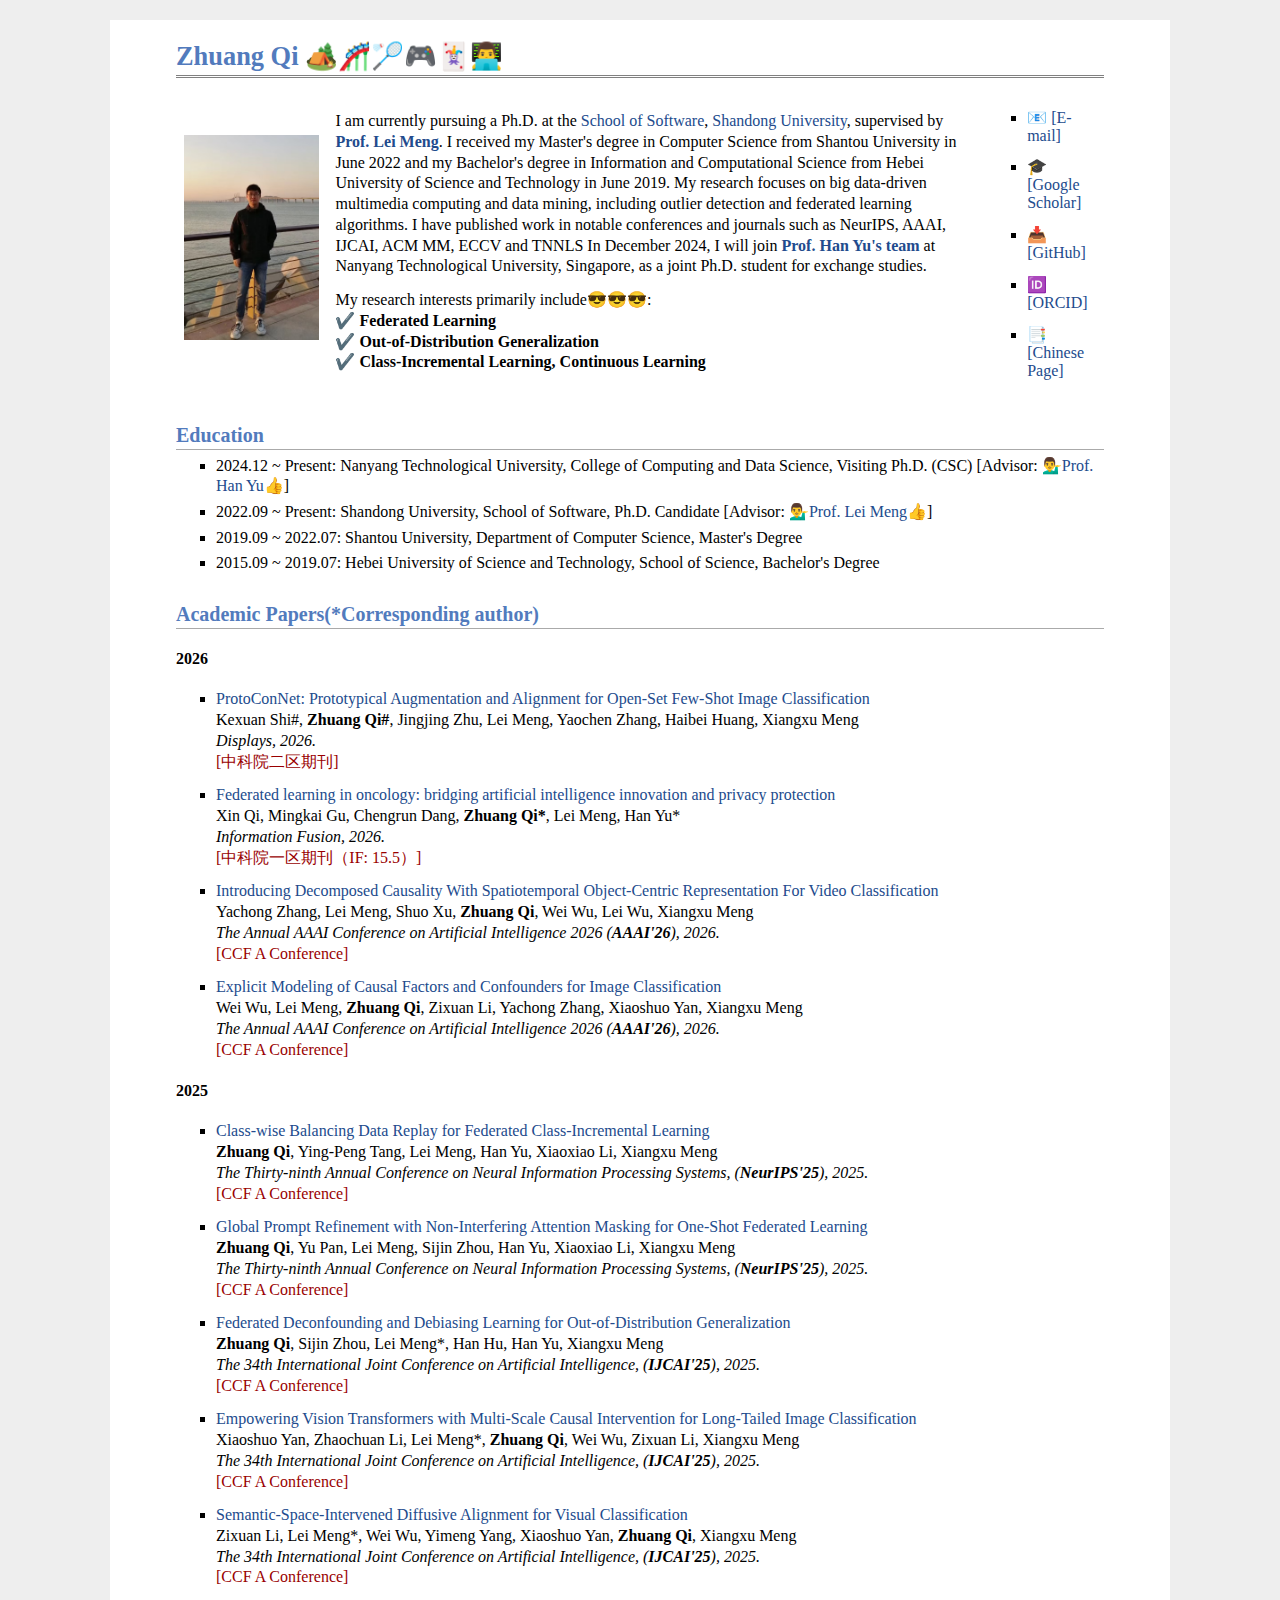
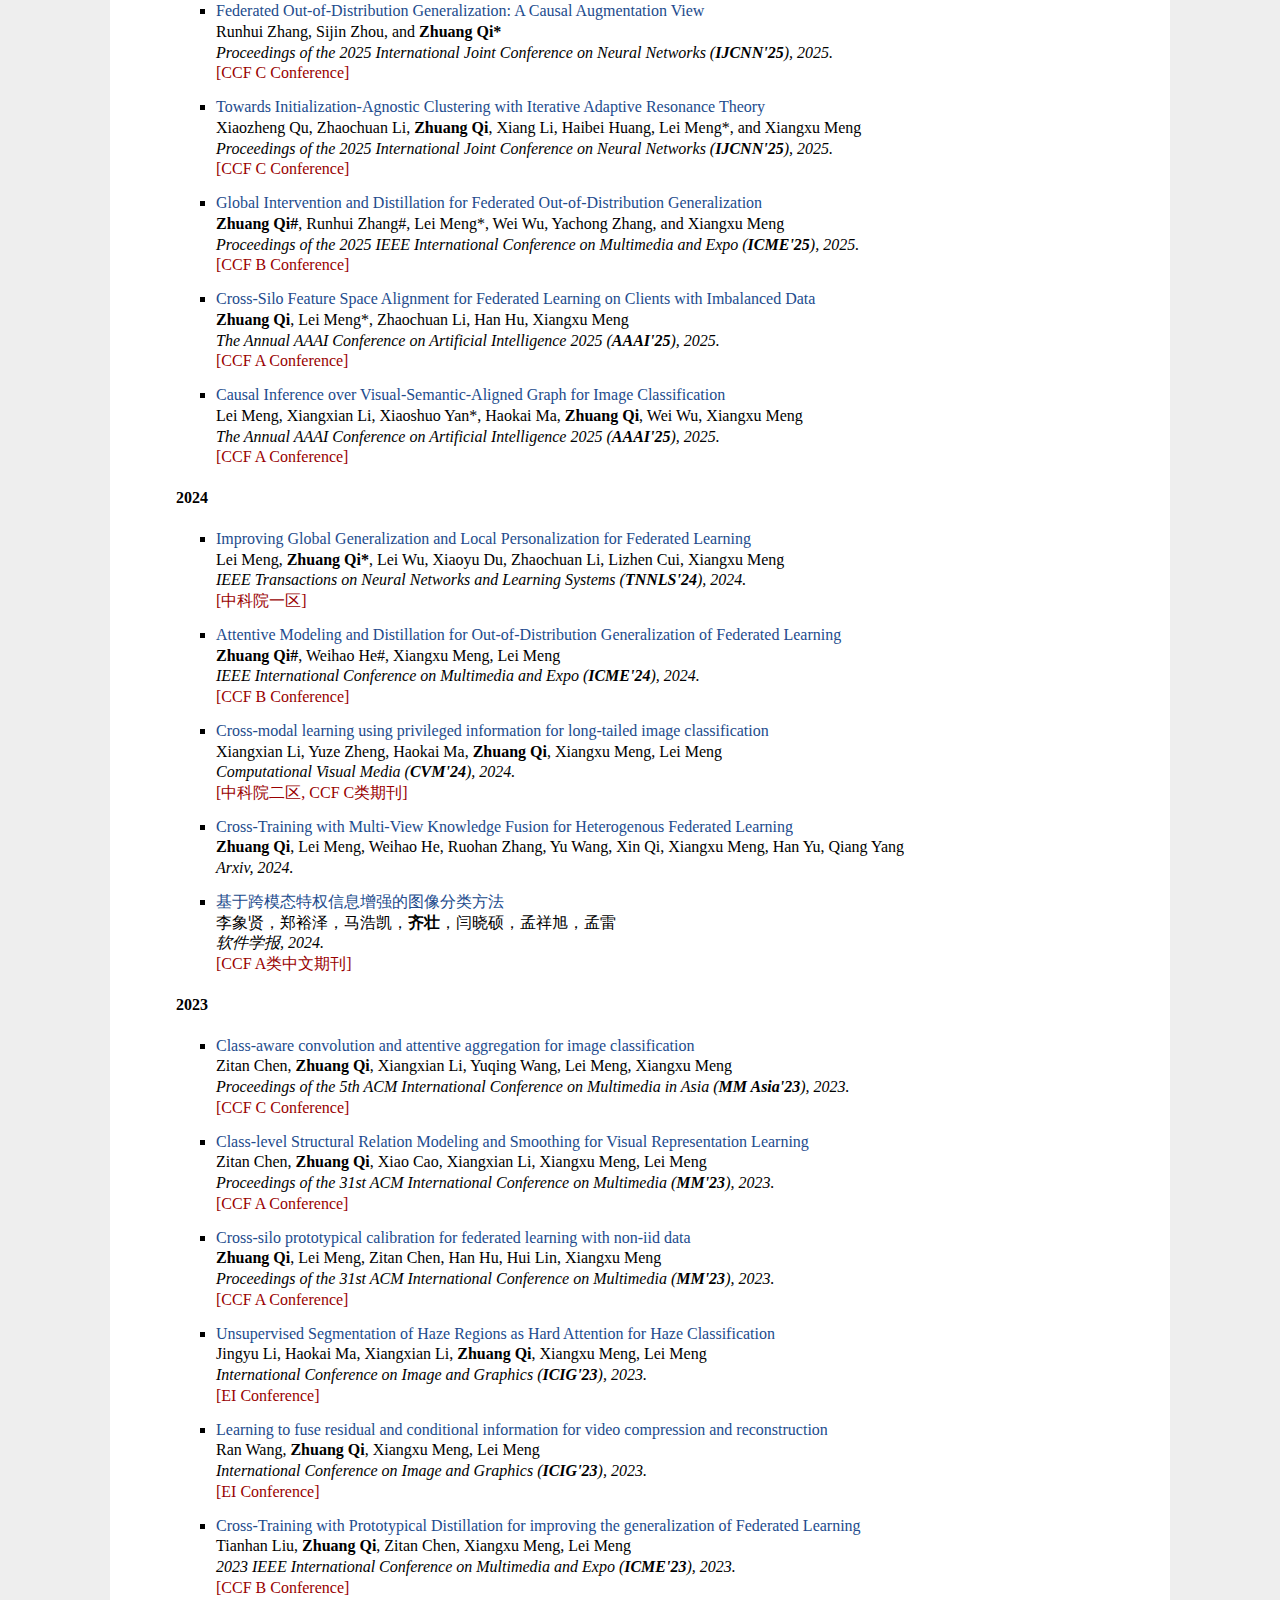
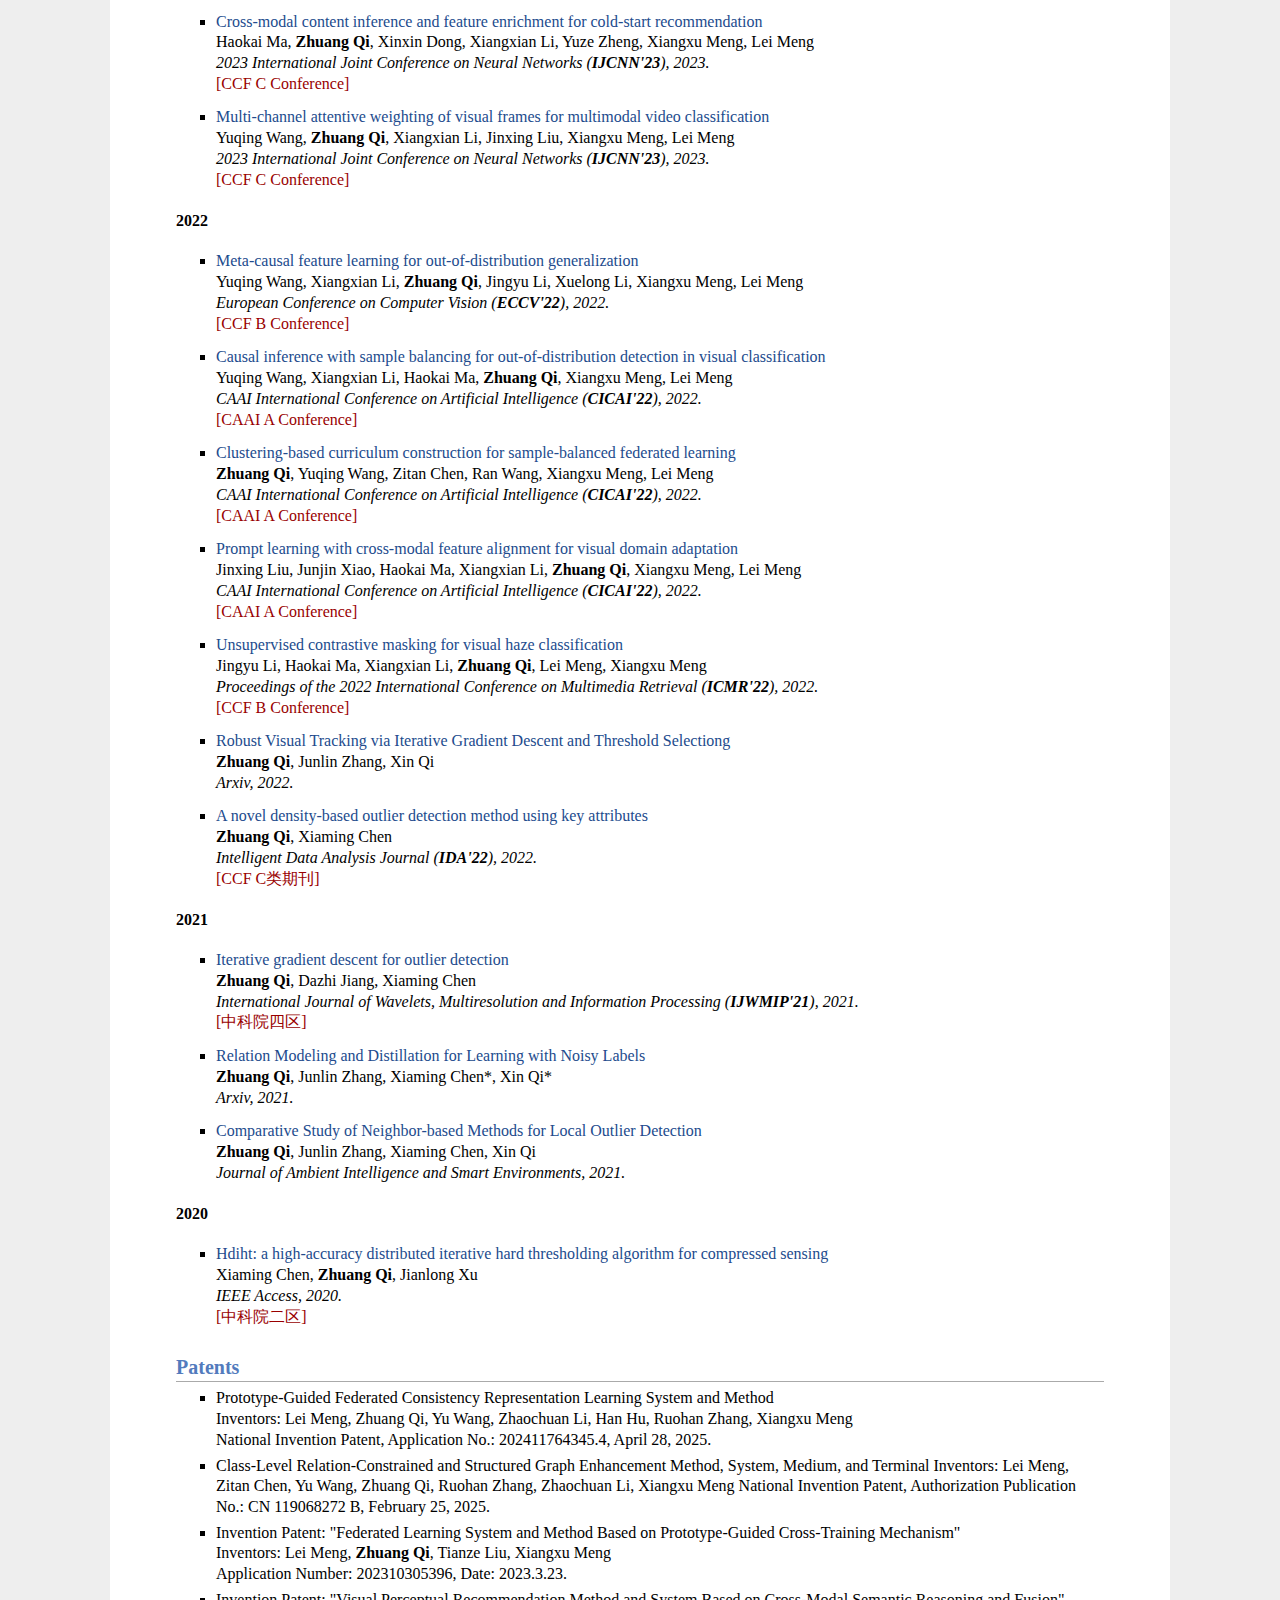
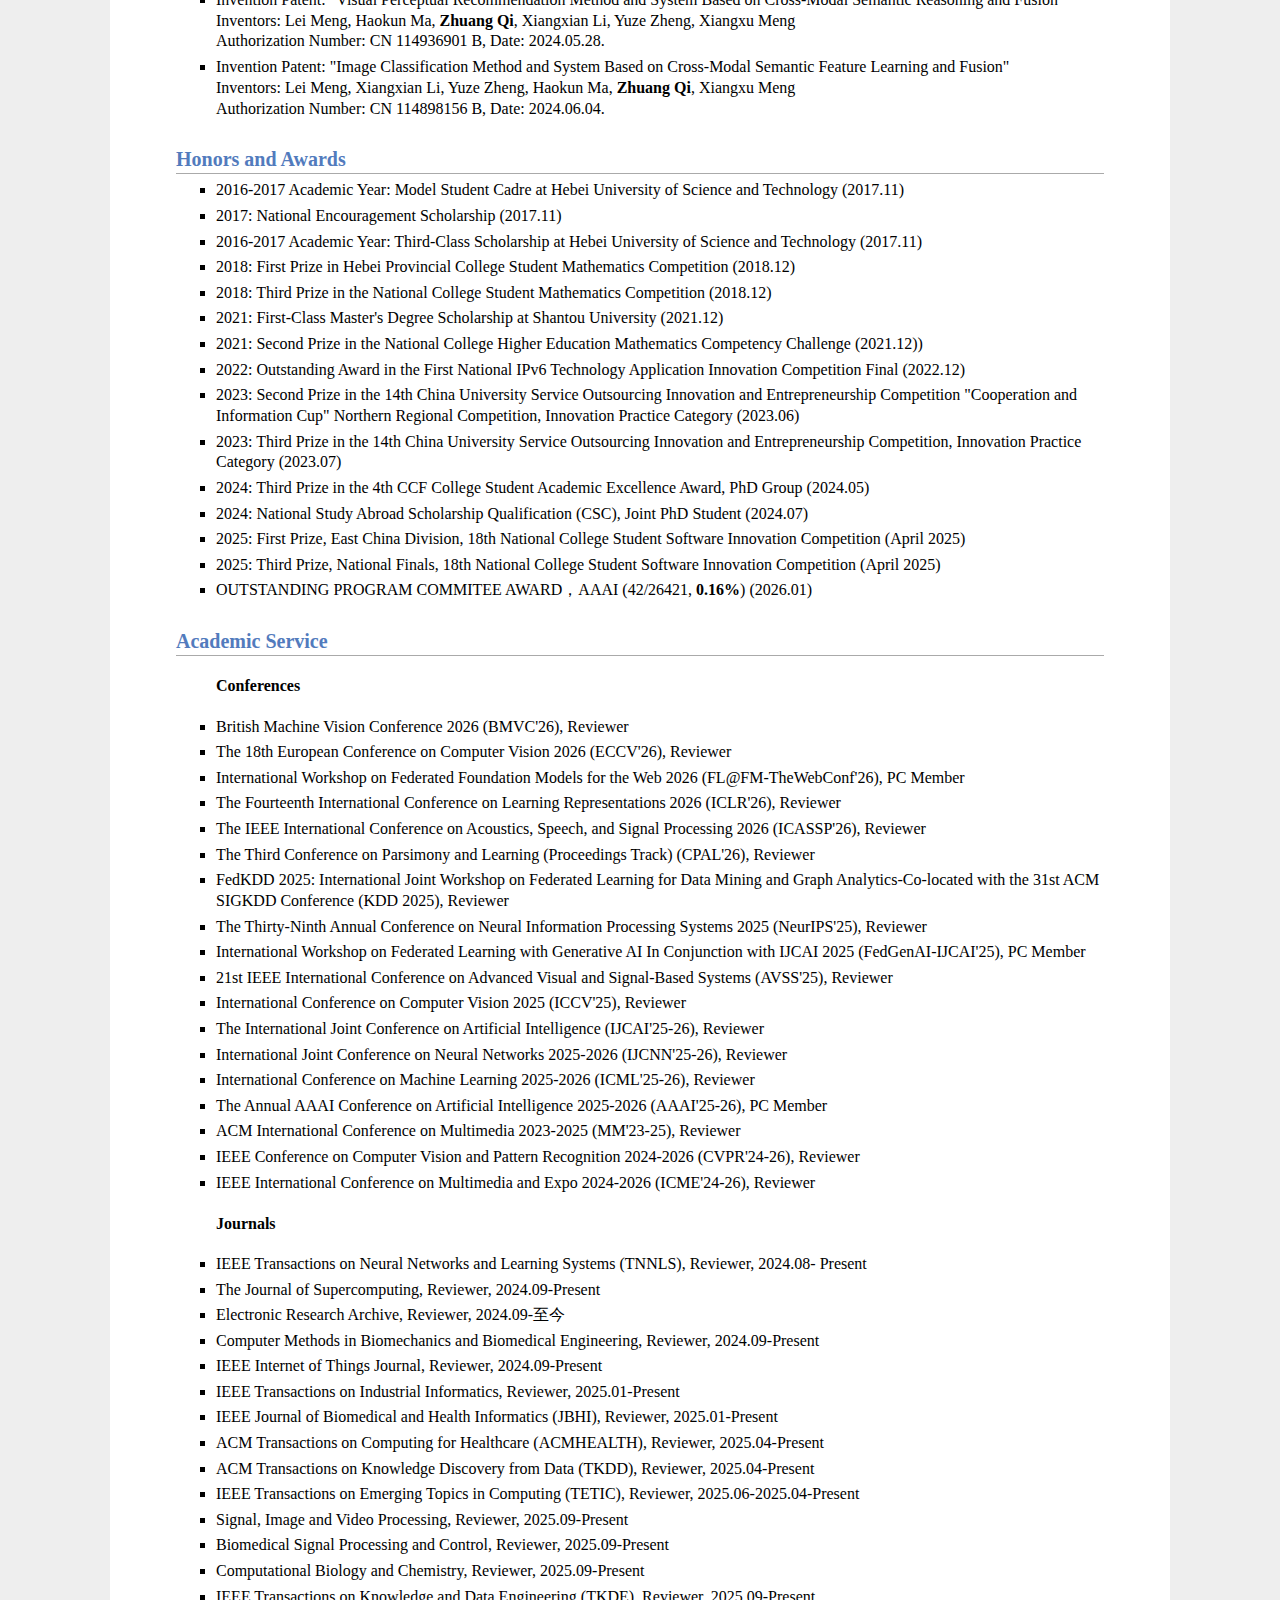
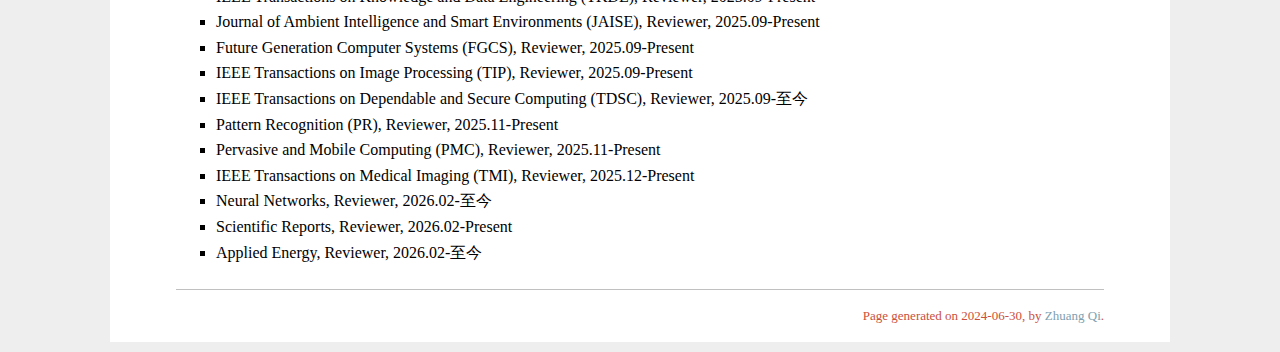
<file: EnHome.html>
<!DOCTYPE html PUBLIC "-//W3C//DTD XHTML 1.1//EN"
  "http://www.w3.org/TR/xhtml11/DTD/xhtml11.dtd">
<html xmlns="http://www.w3.org/1999/xhtml" xml:lang="en">
<head>
<meta name="generator" content="jemdoc, see http://jemdoc.jaboc.net/" />
<meta http-equiv="Content-Type" content="text/html;charset=utf-8" />
<link rel="stylesheet" href="jemdoc.css" type="text/css" />
<link rel="icon" type="image/x-icon" href="images/qizhuang.png" />
<title>Zhuang Qi</title>
</head>
<body>
<div id="layout-content">
<div id="toptitle">
<h1>Zhuang Qi 🏕️🎢🏸🎮🃏👨‍💻</h1>
</div>
<table class="imgtable"><tr>
<td><a href="https://qizhuang-qz.github.io/"><img src="images/qizhuang.png" alt="alt text" width="135px" /></a>&nbsp;</td>
<td align="left">
<p>I am currently pursuing a Ph.D. at the <a href="https://www.sc.sdu.edu.cn/">School of Software</a>, <a href="https://www.sdu.edu.cn/">Shandong University</a>, supervised by <a href="https://ercdm.sdu.edu.cn/info/1013/1523.htm"><b>Prof. Lei Meng</b></a>. I received my Master's degree in Computer Science from Shantou University in June 2022 and my Bachelor's degree in Information and Computational Science from Hebei University of Science and Technology in June 2019.
My research focuses on big data-driven multimedia computing and data mining, including outlier detection and federated learning algorithms. I have published work in notable conferences and journals such as NeurIPS, AAAI, IJCAI, ACM MM, ECCV and TNNLS
In December 2024, I will join <a href="https://personal.ntu.edu.sg/han.yu/"><b>Prof. Han Yu's team</b></a> at Nanyang Technological University, Singapore, as a joint Ph.D. student for exchange studies</a>.</p>
<p>My research interests primarily include😎😎😎: <br />
✔️ <b>Federated Learning </b><br />
✔️ <b>Out-of-Distribution Generalization </b><br />
✔️ <b>Class-Incremental Learning, Continuous Learning </b><br /> </p>
</td>
<td align="left" class="contact-info">
  <ul><li><a href="mailto:z_qi@mail.sdu.edu.cn">📧 [E-mail]</a></li></ul>
  <ul><li><a href="https://scholar.google.com/citations?user=l7wxjVwAAAAJ&hl=zh-CN">🎓 [Google Scholar]</a></li></ul>
  <ul><li><a href="https://github.com/qizhuang-qz">📥 [GitHub]</a></li></ul>
  <ul><li><a href="https://orcid.org/0000-0002-0656-2309">🆔 [ORCID]</a></li></ul>
  <ul><li><a href="index.html">📑 [Chinese Page]</a></li></ul>
</td>
</tr></table>

<h2>Education</h2>
<ul>
<li><p>2024.12 ~ Present: Nanyang Technological University, College of Computing and Data Science, Visiting Ph.D. (CSC) [Advisor: 💁‍♂️<a href="https://personal.ntu.edu.sg/han.yu/">Prof. Han Yu</a>👍]</p></li>
<li><p>2022.09 ~ Present: Shandong University, School of Software, Ph.D. Candidate [Advisor: 💁‍♂️<a href="https://ercdm.sdu.edu.cn/info/1013/1523.htm">Prof. Lei Meng</a>👍]</p></li>
<li><p>2019.09 ~ 2022.07: Shantou University, Department of Computer Science, Master's Degree</p></li>
<li><p>2015.09 ~ 2019.07: Hebei University of Science and Technology, School of Science, Bachelor's Degree</p></li>
</ul>


<h2>Academic Papers(*Corresponding author)</h2>

   <h4>2026</h4>


    <ul><li><p><a href="https://www.techrxiv.org/doi/full/10.36227/techrxiv.175744965.55389689">ProtoConNet: Prototypical Augmentation and  Alignment for Open-Set Few-Shot Image Classification</a> <br />
    Kexuan Shi#, <b>Zhuang Qi#</b>, Jingjing Zhu, Lei Meng, Yaochen Zhang, Haibei Huang, Xiangxu Meng <br />
    <i>Displays, 2026. </i> <br /> 
    <span class="special">[中科院二区期刊]</span> <br /> 
    </p></li></ul>
  
    <ul><li><p><a href="https://www.techrxiv.org/doi/full/10.36227/techrxiv.175744965.55389689">Federated learning in oncology: bridging artificial intelligence innovation and privacy protection</a> <br />
    Xin Qi, Mingkai Gu, Chengrun Dang, <b>Zhuang Qi*</b>, Lei Meng, Han Yu* <br />
    <i>Information Fusion, 2026. </i> <br /> 
    <span class="special">[中科院一区期刊（IF: 15.5）]</span> <br /> 
    </p></li></ul>

    <ul><li><p><a href="xxxxxxxxx">Introducing Decomposed Causality With Spatiotemporal Object-Centric Representation For Video Classification</a> <br />
    Yachong Zhang, Lei Meng, Shuo Xu, <b>Zhuang Qi</b>, Wei Wu, Lei Wu, Xiangxu Meng <br />
    <i>The Annual AAAI Conference on Artificial Intelligence 2026 (<b>AAAI'26</b>), 2026. </i> <br /> 
    <span class="special">[CCF A Conference]</span> <br /> 
    </p></li></ul>

    <ul><li><p><a href="xxxxxxxxx">Explicit Modeling of Causal Factors and Confounders for Image Classification</a> <br />
    Wei Wu, Lei Meng, <b>Zhuang Qi</b>, Zixuan Li, Yachong Zhang, Xiaoshuo Yan, Xiangxu Meng <br />
    <i>The Annual AAAI Conference on Artificial Intelligence 2026 (<b>AAAI'26</b>), 2026. </i> <br /> 
    <span class="special">[CCF A Conference]</span> <br /> 
    </p></li></ul> 
  <h4>2025</h4>

    <ul><li><p><a href="xxxxxxxxx">Class-wise Balancing Data Replay for Federated Class-Incremental Learning</a> <br />
    <b>Zhuang Qi</b>, Ying-Peng Tang, Lei Meng, Han Yu, Xiaoxiao Li, Xiangxu Meng <br />
    <i>The Thirty-ninth Annual Conference on Neural Information Processing Systems, (<b>NeurIPS'25</b>), 2025. </i> <br /> 
    <span class="special">[CCF A Conference]</span> <br /> 
    </p></li></ul>

    <ul><li><p><a href="xxxxxxxxx">Global Prompt Refinement with Non-Interfering Attention Masking for One-Shot Federated Learning</a> <br />
    <b>Zhuang Qi</b>, Yu Pan, Lei Meng, Sijin Zhou, Han Yu, Xiaoxiao Li, Xiangxu Meng <br />
    <i>The Thirty-ninth Annual Conference on Neural Information Processing Systems, (<b>NeurIPS'25</b>), 2025. </i> <br /> 
    <span class="special">[CCF A Conference]</span> <br /> 
    </p></li></ul>
    <ul><li><p><a href="xxxxxxxxx">Federated Deconfounding and Debiasing Learning for Out-of-Distribution Generalization</a> <br />
    <b>Zhuang Qi</b>, Sijin Zhou, Lei Meng*, Han Hu, Han Yu, Xiangxu Meng <br />
    <i>The 34th International Joint Conference on Artificial Intelligence, (<b>IJCAI'25</b>), 2025. </i> <br /> 
    <span class="special">[CCF A Conference]</span> <br /> 
    </p></li></ul>

    <ul><li><p><a href="xxxxxxxxx">Empowering Vision Transformers with Multi-Scale Causal Intervention for Long-Tailed Image Classification</a> <br />
    Xiaoshuo Yan, Zhaochuan Li, Lei Meng*, <b>Zhuang Qi</b>, Wei Wu, Zixuan Li, Xiangxu Meng <br />
    <i>The 34th International Joint Conference on Artificial Intelligence, (<b>IJCAI'25</b>), 2025. </i> <br /> 
    <span class="special">[CCF A Conference]</span> <br /> 
    </p></li></ul>

    <ul><li><p><a href="xxxxxxxxx">Semantic-Space-Intervened Diffusive Alignment for Visual Classification</a> <br />
    Zixuan Li, Lei Meng*, Wei Wu, Yimeng Yang, Xiaoshuo Yan, <b>Zhuang Qi</b>, Xiangxu Meng <br />
    <i>The 34th International Joint Conference on Artificial Intelligence, (<b>IJCAI'25</b>), 2025. </i> <br /> 
    <span class="special">[CCF A Conference]</span> <br /> 
    </p></li></ul>
  
    <ul><li><p><a href="https://arxiv.org/abs/2504.19882">Federated Out-of-Distribution Generalization: A Causal Augmentation View</a> <br />
    Runhui Zhang, Sijin Zhou, and <b>Zhuang Qi*</b> <br />
    <i>Proceedings of the 2025 International Joint Conference on Neural Networks (<b>IJCNN'25</b>), 2025. </i> <br /> 
    <span class="special">[CCF C Conference]</span> <br /> 
    </p></li></ul>
  
    <ul><li><p><a href="xxxxxxxxx">Towards Initialization-Agnostic Clustering with Iterative Adaptive Resonance Theory</a> <br />
    Xiaozheng Qu, Zhaochuan Li, <b>Zhuang Qi</b>, Xiang Li, Haibei Huang, Lei Meng*, and Xiangxu Meng <br />
    <i>Proceedings of the 2025 International Joint Conference on Neural Networks (<b>IJCNN'25</b>), 2025. </i> <br /> 
    <span class="special">[CCF C Conference]</span> <br /> 
    </p></li></ul>
  
    <ul><li><p><a href="https://arxiv.org/abs/2504.00850">Global Intervention and Distillation for Federated Out-of-Distribution Generalization</a> <br />
    <b>Zhuang Qi#</b>, Runhui Zhang#, Lei Meng*, Wei Wu, Yachong Zhang, and Xiangxu Meng <br />
    <i>Proceedings of the 2025 IEEE International Conference on Multimedia and Expo (<b>ICME'25</b>), 2025. </i> <br /> 
    <span class="special">[CCF B Conference]</span> <br /> 
    </p></li></ul>
      
    <ul><li><p><a href="https://ojs.aaai.org/index.php/AAAI/article/view/34201">Cross-Silo Feature Space Alignment for Federated Learning on Clients with Imbalanced Data</a> <br />
    <b>Zhuang Qi</b>, Lei Meng*, Zhaochuan Li, Han Hu, Xiangxu Meng <br />
    <i>The Annual AAAI Conference on Artificial Intelligence 2025 (<b>AAAI'25</b>), 2025. </i> <br /> 
    <span class="special">[CCF A Conference]</span> <br /> 
    </p></li></ul>
  
    <ul><li><p><a href="https://ojs.aaai.org/index.php/AAAI/article/view/34141">Causal Inference over Visual-Semantic-Aligned Graph for Image Classification</a> <br />
    Lei Meng, Xiangxian Li, Xiaoshuo Yan*, Haokai Ma, <b>Zhuang Qi</b>, Wei Wu, Xiangxu Meng <br />
    <i>The Annual AAAI Conference on Artificial Intelligence 2025 (<b>AAAI'25</b>), 2025. </i> <br /> 
    <span class="special">[CCF A Conference]</span> <br /> 
    </p></li></ul>
  
  <h4>2024</h4>
    <ul><li><p><a href="https://ieeexplore.ieee.org/abstract/document/10605121/">Improving Global Generalization and Local Personalization for Federated Learning</a> <br />
    Lei Meng, <b>Zhuang Qi*</b>, Lei Wu, Xiaoyu Du, Zhaochuan Li, Lizhen Cui, Xiangxu Meng <br />
    <i>IEEE Transactions on Neural Networks and Learning Systems (<b>TNNLS'24</b>), 2024. </i> <br /> 
    <span class="special">[中科院一区]</span> <br /> 
    </p></li></ul>
  
    <ul><li><p><a href="https://ieeexplore.ieee.org/abstract/document/10687423">Attentive Modeling and Distillation for Out-of-Distribution Generalization of Federated Learning</a> <br />
    <b>Zhuang Qi#</b>, Weihao He#, Xiangxu Meng, Lei Meng <br />
    <i>IEEE International Conference on Multimedia and Expo (<b>ICME'24</b>), 2024. </i> <br /> 
    <span class="special">[CCF B Conference]</span><br /> 
    </p></li></ul>
  
    <ul><li><p><a href="https://ieeexplore.ieee.org/abstract/document/10885012">Cross-modal learning using privileged information for long-tailed image classification</a> <br />
    Xiangxian Li, Yuze Zheng, Haokai Ma, <b>Zhuang Qi</b>, Xiangxu Meng, Lei Meng <br />
    <i>Computational Visual Media (<b>CVM'24</b>), 2024. </i> <br /> 
    <span class="special">[中科院二区, CCF C类期刊]</span> <br /> 
    </p></li></ul>
  
    <ul><li><p><a href="https://arxiv.org/abs/2405.20046">Cross-Training with Multi-View Knowledge Fusion for Heterogenous Federated Learning</a> <br />
    <b>Zhuang Qi</b>, Lei Meng, Weihao He, Ruohan Zhang, Yu Wang, Xin Qi, Xiangxu Meng, Han Yu, Qiang Yang <br />
    <i>Arxiv, 2024. </i> <br /> 
    </p></li></ul>

    <ul><li><p><a href="https://www.jos.org.cn/jos/article/abstract/7052">基于跨模态特权信息增强的图像分类方法</a> <br /> 
    李象贤，郑裕泽，马浩凯，<b>齐壮</b>，闫晓硕，孟祥旭，孟雷 <br />
    <i>软件学报, 2024. </i> <br /> 
    <span class="special">[CCF A类中文期刊]</span> <br /> 
    </p></li></ul>

  <h4>2023</h4>
    <ul><li><p><a href="https://dl.acm.org/doi/abs/10.1145/3595916.3626390">Class-aware convolution and attentive aggregation for image classification</a> <br />
    Zitan Chen, <b>Zhuang Qi</b>, Xiangxian Li, Yuqing Wang, Lei Meng, Xiangxu Meng <br />
    <i>Proceedings of the 5th ACM International Conference on Multimedia in Asia (<b>MM Asia'23</b>), 2023. </i> <br /> 
    <span class="special">[CCF C Conference]</span><br /> 
    </p></li></ul>

    <ul><li><p><a href="https://dl.acm.org/doi/abs/10.1145/3581783.3612511">Class-level Structural Relation Modeling and Smoothing for Visual Representation Learning</a> <br />
    Zitan Chen, <b>Zhuang Qi</b>, Xiao Cao, Xiangxian Li, Xiangxu Meng, Lei Meng <br />
    <i>Proceedings of the 31st ACM International Conference on Multimedia (<b>MM'23</b>), 2023. </i> <br /> 
    <span class="special">[CCF A Conference]</span><br /> 
    </p></li></ul>

    <ul><li><p><a href="https://dl.acm.org/doi/abs/10.1145/3581783.3612481">Cross-silo prototypical calibration for federated learning with non-iid data</a> <br />
    <b>Zhuang Qi</b>, Lei Meng, Zitan Chen, Han Hu, Hui Lin, Xiangxu Meng <br />
    <i>Proceedings of the 31st ACM International Conference on Multimedia (<b>MM'23</b>), 2023. </i> <br />
    <span class="special">[CCF A Conference]</span><br /> 
    </p></li></ul>
  
    <ul><li><p><a href="https://link.springer.com/chapter/10.1007/978-3-031-46314-3_28">Unsupervised Segmentation of Haze Regions as Hard Attention for Haze Classification</a> <br />
    Jingyu Li, Haokai Ma, Xiangxian Li, <b>Zhuang Qi</b>, Xiangxu Meng, Lei Meng <br />
    <i>International Conference on Image and Graphics (<b>ICIG'23</b>), 2023. </i> <br /> 
    <span class="special">[EI Conference]</span><br /> 
    </p></li></ul>
   
    <ul><li><p><a href="https://link.springer.com/chapter/10.1007/978-3-031-46314-3_29">Learning to fuse residual and conditional information for video compression and reconstruction</a> <br />
    Ran Wang, <b>Zhuang Qi</b>, Xiangxu Meng, Lei Meng <br />
    <i>International Conference on Image and Graphics (<b>ICIG'23</b>), 2023. </i> <br /> 
    <span class="special">[EI Conference]</span> <br /> 
    </p></li></ul>
  
    <ul><li><p><a href="https://ieeexplore.ieee.org/abstract/document/10220061">Cross-Training with Prototypical Distillation for improving the generalization of Federated Learning</a> <br />
    Tianhan Liu, <b>Zhuang Qi</b>, Zitan Chen, Xiangxu Meng, Lei Meng <br />
    <i>2023 IEEE International Conference on Multimedia and Expo (<b>ICME'23</b>), 2023. </i> <br /> 
    <span class="special">[CCF B Conference]</span> <br /> 
    </p></li></ul>

    <ul><li><p><a href="https://ieeexplore.ieee.org/abstract/document/10191979/">Cross-modal content inference and feature enrichment for cold-start recommendation</a> <br />
    Haokai Ma, <b>Zhuang Qi</b>, Xinxin Dong, Xiangxian Li, Yuze Zheng, Xiangxu Meng, Lei Meng <br />
    <i>2023 International Joint Conference on Neural Networks (<b>IJCNN'23</b>), 2023. </i> <br /> 
    <span class="special">[CCF C Conference]</span> <br /> 
    </p></li></ul>

    <ul><li><p><a href="https://ieeexplore.ieee.org/abstract/document/10192036">Multi-channel attentive weighting of visual frames for multimodal video classification</a> <br />
    Yuqing Wang, <b>Zhuang Qi</b>, Xiangxian Li, Jinxing Liu, Xiangxu Meng, Lei Meng <br />
    <i>2023 International Joint Conference on Neural Networks (<b>IJCNN'23</b>), 2023. </i> <br /> 
    <span class="special">[CCF C Conference]</span> <br /> 
    </p></li></ul>

  <h4>2022</h4>
    <ul><li><p><a href="https://www.sciencedirect.com/science/article/abs/pii/S0020025521013402">Meta-causal feature learning for out-of-distribution generalization</a> <br />
    Yuqing Wang, Xiangxian Li, <b>Zhuang Qi</b>, Jingyu Li, Xuelong Li, Xiangxu Meng, Lei Meng <br />
    <i>European Conference on Computer Vision (<b>ECCV'22</b>), 2022. </i> <br /> 
    <span class="special">[CCF B Conference]</span> <br /> 
    </p></li></ul>

    <ul><li><p><a href="https://link.springer.com/chapter/10.1007/978-3-031-25075-0_36">Causal inference with sample balancing for out-of-distribution detection in visual classification</a> <br />
    Yuqing Wang, Xiangxian Li, Haokai Ma, <b>Zhuang Qi</b>, Xiangxu Meng, Lei Meng <br />
    <i>CAAI International Conference on Artificial Intelligence (<b>CICAI'22</b>), 2022. </i> <br /> 
    <span class="special">[CAAI A Conference]</span><br /> 
    </p></li></ul>

    <ul><li><p><a href="https://link.springer.com/chapter/10.1007/978-3-031-20503-3_13">Clustering-based curriculum construction for sample-balanced federated learning</a> <br />
    <b>Zhuang Qi</b>, Yuqing Wang, Zitan Chen, Ran Wang, Xiangxu Meng, Lei Meng <br />
    <i>CAAI International Conference on Artificial Intelligence (<b>CICAI'22</b>), 2022. </i> <br /> 
    <span class="special">[CAAI A Conference]</span> <br /> 
    </p></li></ul>

    <ul><li><p><a href="https://link.springer.com/chapter/10.1007/978-3-031-20497-5_34">Prompt learning with cross-modal feature alignment for visual domain adaptation</a> <br />
    Jinxing Liu, Junjin Xiao, Haokai Ma, Xiangxian Li, <b>Zhuang Qi</b>, Xiangxu Meng, Lei Meng <br />
    <i>CAAI International Conference on Artificial Intelligence (<b>CICAI'22</b>), 2022. </i> <br /> 
    <span class="special">[CAAI A Conference]</span><br /> 
    </p></li></ul>

    <ul><li><p><a href="https://dl.acm.org/doi/abs/10.1145/3512527.3531370">Unsupervised contrastive masking for visual haze classification</a> <br />
    Jingyu Li, Haokai Ma, Xiangxian Li, <b>Zhuang Qi</b>, Lei Meng, Xiangxu Meng <br />
    <i>Proceedings of the 2022 International Conference on Multimedia Retrieval (<b>ICMR'22</b>), 2022. </i> <br /> 
    <span class="special">[CCF B Conference]</span> <br /> 
    </p></li></ul>

    <ul><li><p><a href="https://arxiv.org/abs/2406.00589">Robust Visual Tracking via Iterative Gradient Descent and Threshold Selectiong</a> <br />
    <b>Zhuang Qi</b>, Junlin Zhang, Xin Qi <br /> 
    <i>Arxiv, 2022. </i> <br />
    </p></li></ul>
  
    <ul><li><p><a href="https://content.iospress.com/articles/intelligent-data-analysis/ida216257">A novel density-based outlier detection method using key attributes</a> <br />
    <b>Zhuang Qi</b>, Xiaming Chen <br />
    <i>Intelligent Data Analysis Journal (<b>IDA'22</b>), 2022. </i> <br /> 
    <span class="special">[CCF C类期刊]</span> <br /> 
    </p></li></ul>
  
  <h4>2021</h4>
    <ul><li><p><a href="https://www.worldscientific.com/doi/abs/10.1142/S0219691321500041">Iterative gradient descent for outlier detection</a> <br />
    <b>Zhuang Qi</b>, Dazhi Jiang, Xiaming Chen <br />
    <i>International Journal of Wavelets, Multiresolution and Information Processing (<b>IJWMIP'21</b>), 2021. </i> <br /> 
    <span class="special">[中科院四区]</span> <br /> 
    </p></li></ul>

    <ul><li><p><a href="https://arxiv.org/abs/2405.19606">Relation Modeling and Distillation for Learning with Noisy Labels</a> <br />
    <b>Zhuang Qi</b>, Junlin Zhang, Xiaming Chen*, Xin Qi* <br />
    <i>Arxiv, 2021. </i> <br /> 
    </p></li></ul>
    
    <ul><li><p><a href="https://arxiv.org/abs/2405.19247">Comparative Study of Neighbor-based Methods for Local Outlier Detection</a> <br />
    <b>Zhuang Qi</b>, Junlin Zhang, Xiaming Chen, Xin Qi <br />
    <i>Journal of Ambient Intelligence and Smart Environments, 2021. </i> <br /> 
    </p></li></ul>
  
  <h4>2020</h4>
    <ul><li><p><a href="https://ieeexplore.ieee.org/abstract/document/9028237/">Hdiht: a high-accuracy distributed iterative hard thresholding algorithm for compressed sensing</a> <br />
    Xiaming Chen, <b>Zhuang Qi</b>, Jianlong Xu <br />
    <i>IEEE Access, 2020. </i> <br /> 
    <span class="special">[中科院二区]</span> <br /> 
    </p></li></ul>
  
<h2>Patents</h2>
<ul>
<li><p>Prototype-Guided Federated Consistency Representation Learning System and Method<br />
Inventors: Lei Meng, Zhuang Qi, Yu Wang, Zhaochuan Li, Han Hu, Ruohan Zhang, Xiangxu Meng<br />
National Invention Patent, Application No.: 202411764345.4, April 28, 2025.</p>

<li><p>Class-Level Relation-Constrained and Structured Graph Enhancement Method, System, Medium, and Terminal
Inventors: Lei Meng, Zitan Chen, Yu Wang, Zhuang Qi, Ruohan Zhang, Zhaochuan Li, Xiangxu Meng
National Invention Patent, Authorization Publication No.: CN 119068272 B, February 25, 2025.

<li><p>Invention Patent: "Federated Learning System and Method Based on Prototype-Guided Cross-Training Mechanism" <br />
Inventors: Lei Meng, <b>Zhuang Qi</b>, Tianze Liu, Xiangxu Meng<br />
Application Number: 202310305396, Date: 2023.3.23.</p>

<li><p>Invention Patent: "Visual Perceptual Recommendation Method and System Based on Cross-Modal Semantic Reasoning and Fusion" <br />
Inventors: Lei Meng, Haokun Ma, <b>Zhuang Qi</b>, Xiangxian Li, Yuze Zheng, Xiangxu Meng<br />
Authorization Number: CN 114936901 B, Date: 2024.05.28.</p>
  
<li><p>Invention Patent: "Image Classification Method and System Based on Cross-Modal Semantic Feature Learning and Fusion" <br />
Inventors: Lei Meng, Xiangxian Li, Yuze Zheng, Haokun Ma, <b>Zhuang Qi</b>, Xiangxu Meng<br />
Authorization Number: CN 114898156 B, Date: 2024.06.04.</p>
</ul>


<h2>Honors and Awards</h2>
<ul>
  
<li><p>2016-2017 Academic Year: Model Student Cadre at Hebei University of Science and Technology (2017.11)</p></li>
<li><p>2017: National Encouragement Scholarship (2017.11)</p></li>
<li><p>2016-2017 Academic Year: Third-Class Scholarship at Hebei University of Science and Technology (2017.11)</p></li>
<li><p>2018: First Prize in Hebei Provincial College Student Mathematics Competition (2018.12)</p></li>
<li><p>2018: Third Prize in the National College Student Mathematics Competition (2018.12)</p></li>
<li><p>2021: First-Class Master's Degree Scholarship at Shantou University (2021.12)</p></li>
<li><p>2021: Second Prize in the National College Higher Education Mathematics Competency Challenge (2021.12))</p></li>
<li><p>2022: Outstanding Award in the First National IPv6 Technology Application Innovation Competition Final (2022.12)</p></li>
<li><p>2023: Second Prize in the 14th China University Service Outsourcing Innovation and Entrepreneurship Competition "Cooperation and Information Cup" Northern Regional Competition, Innovation Practice Category (2023.06)</p></li>
<li><p>2023: Third Prize in the 14th China University Service Outsourcing Innovation and Entrepreneurship Competition, Innovation Practice Category (2023.07)</p></li>
<li><p>2024: Third Prize in the 4th CCF College Student Academic Excellence Award, PhD Group (2024.05)</p></li>
<li><p>2024: National Study Abroad Scholarship Qualification (CSC), Joint PhD Student (2024.07)</p></li>
<li><p>2025: First Prize, East China Division, 18th National College Student Software Innovation Competition (April 2025)</p></li>
<li><p>2025: Third Prize, National Finals, 18th National College Student Software Innovation Competition (April 2025)</p></li>
<li><p>OUTSTANDING PROGRAM COMMITEE AWARD，AAAI (42/26421, <b>0.16%</b>) (2026.01)</p></li>
</ul>


<h2>Academic Service</h2>
<ul>
  <h4>Conferences</h4>
  <li><p>British Machine Vision Conference 2026 (BMVC'26), Reviewer </p></li>
  <li><p>The 18th European Conference on Computer Vision 2026 (ECCV'26), Reviewer </p></li>
  <li><p>International Workshop on Federated Foundation Models for the Web 2026 (FL@FM-TheWebConf'26), PC Member </p></li>
  <li><p>The Fourteenth International Conference on Learning Representations 2026 (ICLR'26), Reviewer </p></li>
  <li><p>The IEEE International Conference on Acoustics, Speech, and Signal Processing 2026 (ICASSP'26), Reviewer </p></li>
  <li><p>The Third Conference on Parsimony and Learning (Proceedings Track) (CPAL'26), Reviewer </p></li>
  <li><p>FedKDD 2025: International Joint Workshop on Federated Learning for Data Mining and Graph Analytics-Co-located with the 31st ACM SIGKDD Conference (KDD 2025), Reviewer </p></li>
  <li><p>The Thirty-Ninth Annual Conference on Neural Information Processing Systems 2025 (NeurIPS'25), Reviewer </p></li>
  <li><p>International Workshop on Federated Learning with Generative AI In Conjunction with IJCAI 2025 (FedGenAI-IJCAI'25), PC Member </p></li>
  <li><p>21st IEEE International Conference on Advanced Visual and Signal-Based Systems (AVSS'25), Reviewer </p></li>
  <li><p>International Conference on Computer Vision 2025 (ICCV'25), Reviewer </p></li>
  <li><p>The International Joint Conference on Artificial Intelligence (IJCAI'25-26), Reviewer </p></li>
  <li><p>International Joint Conference on Neural Networks 2025-2026 (IJCNN'25-26), Reviewer </p></li>
  <li><p>International Conference on Machine Learning 2025-2026 (ICML'25-26), Reviewer </p></li>
  <li><p>The Annual AAAI Conference on Artificial Intelligence 2025-2026 (AAAI'25-26), PC Member </p></li>
  <li><p>ACM International Conference on Multimedia 2023-2025 (MM'23-25), Reviewer </p></li>
  <li><p>IEEE Conference on Computer Vision and Pattern Recognition 2024-2026 (CVPR'24-26), Reviewer </p></li>
  <li><p>IEEE International Conference on Multimedia and Expo 2024-2026 (ICME'24-26), Reviewer </p></li>
  <h4>Journals</h4>
  <li><p>IEEE Transactions on Neural Networks and Learning Systems (TNNLS), Reviewer, 2024.08- Present </p></li>
  <li><p>The Journal of Supercomputing, Reviewer, 2024.09-Present </p></li>
  <li><p>Electronic Research Archive, Reviewer, 2024.09-至今 </p></li>
  <li><p>Computer Methods in Biomechanics and Biomedical Engineering, Reviewer, 2024.09-Present </p></li>
  <li><p>IEEE Internet of Things Journal, Reviewer, 2024.09-Present </p></li>
  <li><p>IEEE Transactions on Industrial Informatics, Reviewer, 2025.01-Present </p></li>
  <li><p>IEEE Journal of Biomedical and Health Informatics (JBHI), Reviewer, 2025.01-Present </p></li>
  <li><p>ACM Transactions on Computing for Healthcare (ACMHEALTH), Reviewer, 2025.04-Present </p></li>
  <li><p>ACM Transactions on Knowledge Discovery from Data (TKDD), Reviewer, 2025.04-Present </p></li> 
  <li><p>IEEE Transactions on Emerging Topics in Computing (TETIC), Reviewer, 2025.06-2025.04-Present </p></li>
  <li><p>Signal, Image and Video Processing, Reviewer, 2025.09-Present </p></li>
  <li><p>Biomedical Signal Processing and Control, Reviewer, 2025.09-Present </p></li> 
  <li><p>Computational Biology and Chemistry, Reviewer, 2025.09-Present </p></li>
  <li><p>IEEE Transactions on Knowledge and Data Engineering (TKDE), Reviewer, 2025.09-Present </p></li>
  <li><p>Journal of Ambient Intelligence and Smart Environments (JAISE), Reviewer, 2025.09-Present </p></li>
  <li><p>Future Generation Computer Systems (FGCS), Reviewer, 2025.09-Present </p></li>
  <li><p> IEEE Transactions on Image Processing (TIP), Reviewer, 2025.09-Present </p></li>
  <li><p> IEEE Transactions on Dependable and Secure Computing (TDSC), Reviewer, 2025.09-至今 </p></li>
  <li><p> Pattern Recognition (PR), Reviewer, 2025.11-Present </p></li> 
  <li><p> Pervasive and Mobile Computing (PMC), Reviewer, 2025.11-Present </p></li> 
  <li><p> IEEE Transactions on Medical Imaging (TMI), Reviewer, 2025.12-Present </p></li>
  <li><p> Neural Networks, Reviewer, 2026.02-至今 </p></li>
  <li><p> Scientific Reports, Reviewer, 2026.02-Present </p></li>
  <li><p> Applied Energy, Reviewer, 2026.02-至今 </p></li> 
</ul>


<!-- <h2>Website Visit Statistics (Since December 2023)</h2> -->
<!-- <a href="https://clustrmaps.com/site/1bxn1"  title="Visit tracker"><img src="//www.clustrmaps.com/map_v2.png?d=4V6eYQ2IPE90W5uH_zCPr6SfzhrxmDDztM3gjnQ8ILE&cl=ffffff" /></a><br /> -->
<!-- <br /><br /> -->
<!-- <img src="https://readme-typing-svg.herokuapp.com?font=Fira+Code&size=16&pause=1000&color=119DF7&background=428FFF31&center=true&vCenter=true&random=false&width=800&lines=Wishing you continuous progress and achievements on your academic journey🛫🛫🛫！;May you reach new breakthroughs and heights💪💪💪！" alt="Typing SVG" /> -->

<div id="footer">
<div id="footer-text">
<br>Page generated on 2024-06-30, by <a href="https://qizhuang-qz.github.io/">Zhuang Qi</a>.
</div>
</div>
</div>
</body>
</html>
</file>
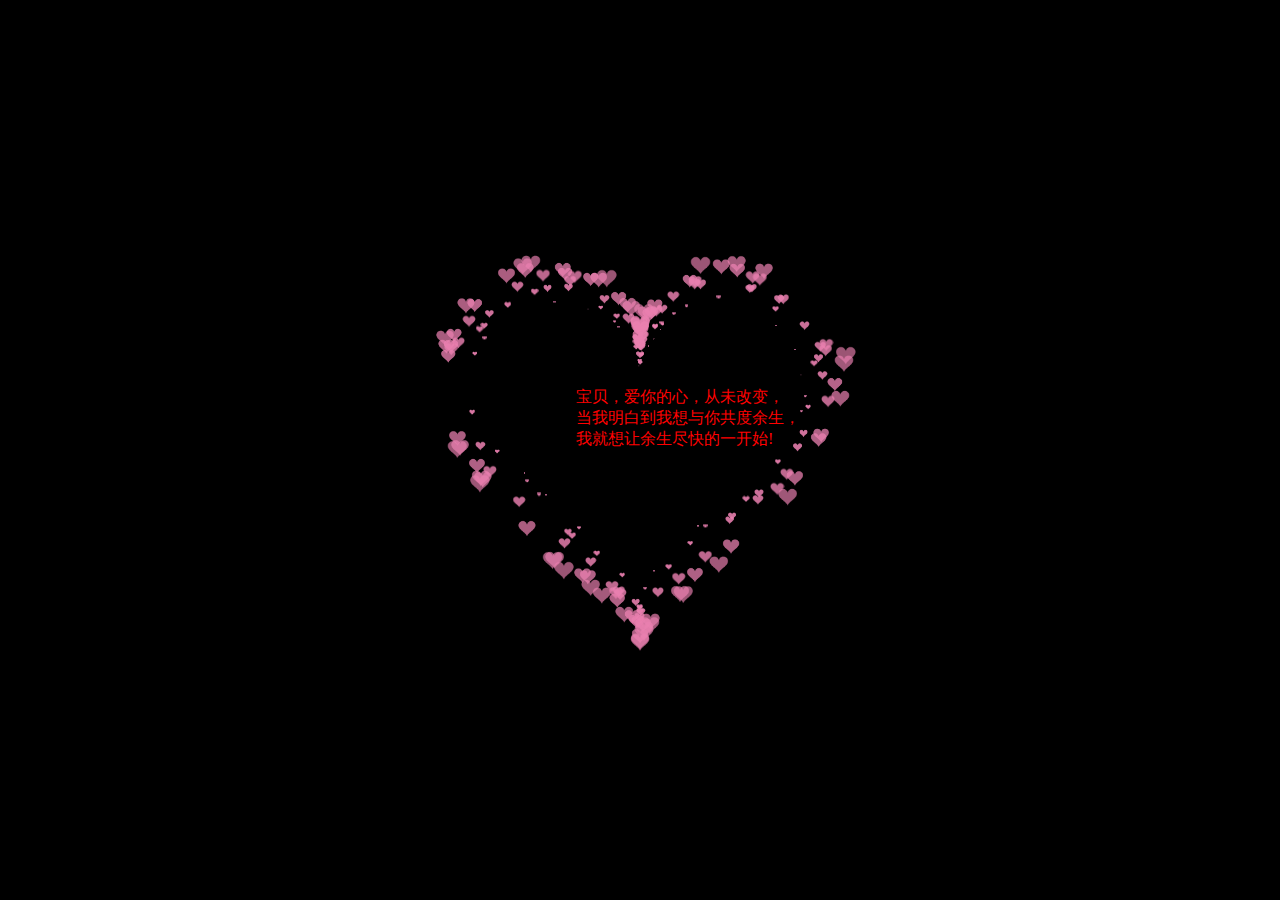
<file: To lanlan.html>
<!DOCTYPE HTML PUBLIC "-//W3C//DTD HTML 4.0 Transitional//EN">

<HTML>

<HEAD>

<TITLE> New Document </TITLE>

<META NAME="Generator" CONTENT="EditPlus">

<META NAME="Author" CONTENT="">

<META NAME="Keywords" CONTENT="">

<META NAME="Description" CONTENT="">

<style>

html, body {

height: 100%;

padding: 0;

margin: 0;

background: #000;

}

canvas {

position: absolute;

width: 100%;

height: 100%;

}

</style>

</HEAD>

<BODY>

<div style="position:absolute;top:43%;left:45%;color:red;">宝贝，爱你的心，从未改变，<br \>当我明白到我想与你共度余生，<br \>我就想让余生尽快的一开始!</div>

</style>

<canvas id="pinkboard"></canvas>

<script>

/*

* Settings

*/

var settings = {

particles: {

length: 500, // maximum amount of particles

duration: 2, // particle duration in sec

velocity: 100, // particle velocity in pixels/sec

effect: -0.75, // play with this for a nice effect

size: 30, // particle size in pixels

},

};

/*

* RequestAnimationFrame polyfill by Erik Möller

*/

(function(){var b=0;var c=["ms","moz","webkit","o"];for(var a=0;a<c.length&&!window.requestAnimationFrame;++a){window.requestAnimationFrame=window[c[a]+"RequestAnimationFrame"];window.cancelAnimationFrame=window[c[a]+"CancelAnimationFrame"]||window[c[a]+"CancelRequestAnimationFrame"]}if(!window.requestAnimationFrame){window.requestAnimationFrame=function(h,e){var d=new Date().getTime();var f=Math.max(0,16-(d-b));var g=window.setTimeout(function(){h(d+f)},f);b=d+f;return g}}if(!window.cancelAnimationFrame){window.cancelAnimationFrame=function(d){clearTimeout(d)}}}());

/*

* Point class

*/

var Point = (function() {

function Point(x, y) {

this.x = (typeof x !== 'undefined') ? x : 0;

this.y = (typeof y !== 'undefined') ? y : 0;

}

Point.prototype.clone = function() {

return new Point(this.x, this.y);

};

Point.prototype.length = function(length) {

if (typeof length == 'undefined')

return Math.sqrt(this.x * this.x + this.y * this.y);

this.normalize();

this.x *= length;

this.y *= length;

return this;

};

Point.prototype.normalize = function() {

var length = this.length();

this.x /= length;

this.y /= length;

return this;

};

return Point;

})();

/*

* Particle class

*/

var Particle = (function() {

function Particle() {

this.position = new Point();

this.velocity = new Point();

this.acceleration = new Point();

this.age = 0;

}

Particle.prototype.initialize = function(x, y, dx, dy) {

this.position.x = x;

this.position.y = y;

this.velocity.x = dx;

this.velocity.y = dy;

this.acceleration.x = dx * settings.particles.effect;

this.acceleration.y = dy * settings.particles.effect;

this.age = 0;

};

Particle.prototype.update = function(deltaTime) {

this.position.x += this.velocity.x * deltaTime;

this.position.y += this.velocity.y * deltaTime;

this.velocity.x += this.acceleration.x * deltaTime;

this.velocity.y += this.acceleration.y * deltaTime;

this.age += deltaTime;

};

Particle.prototype.draw = function(context, image) {

function ease(t) {

return (--t) * t * t + 1;

}

var size = image.width * ease(this.age / settings.particles.duration);

context.globalAlpha = 1 - this.age / settings.particles.duration;

context.drawImage(image, this.position.x - size / 2, this.position.y - size / 2, size, size);

};

return Particle;

})();



/*

* ParticlePool class

*/

var ParticlePool = (function() {

var particles,

firstActive = 0,

firstFree = 0,

duration = settings.particles.duration;

function ParticlePool(length) {

// create and populate particle pool

particles = new Array(length);

for (var i = 0; i < particles.length; i++)

particles[i] = new Particle();

}

ParticlePool.prototype.add = function(x, y, dx, dy) {

particles[firstFree].initialize(x, y, dx, dy);

// handle circular queue

firstFree++;

if (firstFree == particles.length) firstFree = 0;

if (firstActive == firstFree ) firstActive++;

if (firstActive == particles.length) firstActive = 0;

};

ParticlePool.prototype.update = function(deltaTime) {

var i;

// update active particles

if (firstActive < firstFree) {

for (i = firstActive; i < firstFree; i++)

particles[i].update(deltaTime);

}

if (firstFree < firstActive) {

for (i = firstActive; i < particles.length; i++)

particles[i].update(deltaTime);

for (i = 0; i < firstFree; i++)

particles[i].update(deltaTime);

}

// remove inactive particles

while (particles[firstActive].age >= duration && firstActive != firstFree) {

firstActive++;

if (firstActive == particles.length) firstActive = 0;

}

};

ParticlePool.prototype.draw = function(context, image) {

// draw active particles

if (firstActive < firstFree) {

for (i = firstActive; i < firstFree; i++)

particles[i].draw(context, image);

}

if (firstFree < firstActive) {

for (i = firstActive; i < particles.length; i++)

particles[i].draw(context, image);

for (i = 0; i < firstFree; i++)

particles[i].draw(context, image);

}

};

return ParticlePool;

})();

/*

* Putting it all together

*/

(function(canvas) {

var context = canvas.getContext('2d'),

particles = new ParticlePool(settings.particles.length),

particleRate = settings.particles.length / settings.particles.duration, // particles/sec

time;

// get point on heart with -PI <= t <= PI

function pointOnHeart(t) {

return new Point(

160 * Math.pow(Math.sin(t), 3),

130 * Math.cos(t) - 50 * Math.cos(2 * t) - 20 * Math.cos(3 * t) - 10 * Math.cos(4 * t) + 25

);

}

// creating the particle image using a dummy canvas

var image = (function() {

var canvas = document.createElement('canvas'),

context = canvas.getContext('2d');

canvas.width = settings.particles.size;

canvas.height = settings.particles.size;

// helper function to create the path

function to(t) {

var point = pointOnHeart(t);

point.x = settings.particles.size / 2 + point.x * settings.particles.size / 350;

point.y = settings.particles.size / 2 - point.y * settings.particles.size / 350;

return point;

}

// create the path

context.beginPath();

var t = -Math.PI;

var point = to(t);

context.moveTo(point.x, point.y);

while (t < Math.PI) {

t += 0.01; // baby steps!

point = to(t);

context.lineTo(point.x, point.y);

}

context.closePath();

// create the fill

context.fillStyle = '#ea80b0';

context.fill();

// create the image

var image = new Image();

image.src = canvas.toDataURL();

return image;

})();

// render that thing!

function render() {

// next animation frame

requestAnimationFrame(render);

// update time

var newTime = new Date().getTime() / 1000,

deltaTime = newTime - (time || newTime);

time = newTime;

// clear canvas

context.clearRect(0, 0, canvas.width, canvas.height);

// create new particles

var amount = particleRate * deltaTime;

for (var i = 0; i < amount; i++) {

var pos = pointOnHeart(Math.PI - 2 * Math.PI * Math.random());

var dir = pos.clone().length(settings.particles.velocity);

particles.add(canvas.width / 2 + pos.x, canvas.height / 2 - pos.y, dir.x, -dir.y);

}

// update and draw particles

particles.update(deltaTime);

particles.draw(context, image);

}

// handle (re-)sizing of the canvas

function onResize() {

canvas.width = canvas.clientWidth;

canvas.height = canvas.clientHeight;

}

window.onresize = onResize;

// delay rendering bootstrap

setTimeout(function() {

onResize();

render();

}, 10);

})(document.getElementById('pinkboard'));

</script>

</BODY>

</HTML>
</file>
<file: jemdoc.css>
table#tlayout {
    border: none;
    border-collapse: separate;
    background: white;
}
html {
  background-color: #eeeeee;
}

body {
  font-family: Georgia, serif;
  color: #000;
  background-color: #ffffff;
  text-align:left; /* for IE */
  margin-top: 20px;
  margin-bottom: 10px;
  margin-left: auto;
  margin-right: auto;
  padding-left:  50px;
  padding-right: 50px;
  padding-top: 10px;
  padding-bottom: 50px;
  max-width: 960px;
  min-width: 600px;
}

#layout-menu {
	background: #f6f6f6;
	border: 1px solid #dddddd;
	padding-top: 0.5em;
	padding-left: 8px;
	padding-right: 8px;
	font-size: 1.0em;
	width: auto;
	white-space: nowrap;
    text-align: left;
    vertical-align: top;
}

#layout-menu td {
	background: #f4f4f4;
    vertical-align: top;
}

#layout-content {
	padding-top: 0.0em;
	padding-left: 1.0em;
	padding-right: 1.0em;
    border: none;
    background: white;
    text-align: left;
    vertical-align: top;
}

#layout-menu a {
	line-height: 1.5em;
	margin-left: 0.5em;
}


tt {
    background: #ffffdd;
}

pre, tt {
	font-size: 90%;
	font-family: monaco, monospace;
}

a, a > tt {
	color: #224b8d;
	text-decoration: none;
}

a:hover {
	border-bottom: 1px gray dotted;
}

#layout-menu a.current:link, #layout-menu a.current:visited {
	color: #022b6d;
	border-bottom: 1px gray solid;
}
#layout-menu a:link, #layout-menu a:visited, #layout-menu a:hover {
	color: #527bbd;
	text-decoration: none;
}
#layout-menu a:hover {
	text-decoration: none;
}

div.menu-category {
	border-bottom: 1px solid gray;
	margin-top: 0.8em;
	padding-top: 0.2em;
	padding-bottom: 0.1em;
	font-weight: bold;
}

div.menu-item {
	padding-left: 16px;
	text-indent: -16px;
}

div#toptitle {
	padding-bottom: 0.2em;
	margin-bottom: 1.5em;
	border-bottom: 3px double gray;
}

/* Reduce space if we begin the page with a title. */
div#toptitle + h2, div#toptitle + h3 {
	margin-top: -0.7em;
}

div#subtitle {
	margin-top: 0.0em;
	margin-bottom: 0.0em;
	padding-top: 0em;
	padding-bottom: 0.1em;
}

em {
	font-style: italic;
}

strong {
	font-weight: bold;
}


h1, h2, h3 {
	color: #527bbd;
	margin-top: 0.7em;
	margin-bottom: 0.3em;
	padding-bottom: 0.2em;
	line-height: 1.0;
	padding-top: 0.5em;
	border-bottom: 1px solid #aaaaaa;
}

h1 {
	font-size: 165%;
}

h2 {
	padding-top: 0.8em;
	font-size: 125%;
}

h2 + h3 {
    padding-top: 0.2em;
}

h3 {
	font-size: 110%;
	border-bottom: none;
}

p {
	margin-top: 0.0em;
	margin-bottom: 0.8em;
	padding: 0;
	line-height: 1.3;
}

pre {
	padding: 0;
	margin: 0;
}

div#footer {
	font-size: small;
	border-top: 1px solid #c0c0c0;
	padding-top: 0.1em;
	margin-top: 2.0em;
	color: #CD4F39;
}

div#footer a {
	color: #80a0b0;
}

div#footer-text {
	float: right;
	padding-bottom: 8px;
}

ul, ol, dl {
	margin-top: 0.2em;
	padding-top: 0;
	margin-bottom: 0.8em;
}

dt {
	margin-top: 0.5em;
	margin-bottom: 0;
}

dl {
	margin-left: 20px;
}

dd {
	color: #222222;
}

dd > *:first-child {
	margin-top: 0;
}

ul {
	list-style-position: outside;
	list-style-type: square;
}

p + ul, p + ol {
	margin-top: -0.5em;
}

li ul, li ol {
	margin-top: -0.3em;
}

ol {
	list-style-position: outside;
	list-style-type: decimal;
}

li p, dd p {
	margin-bottom: 0.3em;
}


ol ol {
	list-style-type: lower-alpha;
}

ol ol ol {
	list-style-type: lower-roman;
}

p + div.codeblock {
	margin-top: -0.6em;
}

div.codeblock, div.infoblock {
	margin-right: 0%;
	margin-top: 1.2em;
	margin-bottom: 1.3em;
}

div.blocktitle {
	font-weight: bold;
	color: #cd7b62;
	margin-top: 1.2em;
	margin-bottom: 0.1em;
}

div.blockcontent {
	border: 1px solid silver;
	padding: 0.3em 0.5em;
}

div.infoblock > div.blockcontent {
	background: #ffffee;
}

div.blockcontent p + ul, div.blockcontent p + ol {
	margin-top: 0.4em;
}

div.infoblock p {
	margin-bottom: 0em;
}

div.infoblock li p, div.infoblock dd p {
	margin-bottom: 0.5em;
}

div.infoblock p + p {
	margin-top: 0.8em;
}

div.codeblock > div.blockcontent {
	background: #f6f6f6;
}

span.pycommand {
	color: #000070;
}

span.statement {
	color: #008800;
}
span.builtin {
	color: #000088;
}
span.special {
	color: #990000;
}
span.operator {
	color: #880000;
}
span.error {
	color: #aa0000;
}
span.comment, span.comment > *, span.string, span.string > * {
	color: #606060;
}

@media print {
	#layout-menu { display: none; }
}

#fwtitle {
	margin: 2px;
}

#fwtitle #toptitle {
	padding-left: 0.5em;
	margin-bottom: 0.5em;
}

#layout-content h1:first-child, #layout-content h2:first-child, #layout-content h3:first-child {
	margin-top: -0.7em;
}

div#toptitle h1, #layout-content div#toptitle h1 {
	margin-bottom: 0.0em;
	padding-bottom: 0.1em;
	padding-top: 0;
	margin-top: 0.5em;
	border-bottom: none;
}

img.eq {
	padding: 0;
	padding-left: 0.1em;
	padding-right: 0.1em;
	margin: 0;
}

img.eqwl {
	padding-left: 2em;
	padding-top: 0.6em;
	padding-bottom: 0.2em;
	margin: 0;
}

table {
    border: 2px solid black;
    border-collapse: collapse;
}

td {
    padding: 2px;
    padding-left: 0.5em;
    padding-right: 0.5em;
    text-align: center;
    border: 1px solid gray;
}

table + table {
    margin-top: 1em;
}

tr.heading {
    font-weight: bold;
    border-bottom: 2px solid black;
}

img {
    border: none;
}

table.imgtable, table.imgtable td {
    border: none;
    text-align: left;
}
</file>
<file: Xianjie-Guo.github.io-main/jemdoc.css>
table#tlayout {
    border: none;
    border-collapse: separate;
    background: white;
}
html {
  background-color: #eeeeee;
}

body {
  font-family: Georgia, serif;
  color: #000;
  background-color: #ffffff;
  text-align:left; /* for IE */
  margin-top: 20px;
  margin-bottom: 10px;
  margin-left: auto;
  margin-right: auto;
  padding-left:  50px;
  padding-right: 50px;
  padding-top: 10px;
  padding-bottom: 50px;
  max-width: 960px;
  min-width: 600px;
}

#layout-menu {
	background: #f6f6f6;
	border: 1px solid #dddddd;
	padding-top: 0.5em;
	padding-left: 8px;
	padding-right: 8px;
	font-size: 1.0em;
	width: auto;
	white-space: nowrap;
    text-align: left;
    vertical-align: top;
}

#layout-menu td {
	background: #f4f4f4;
    vertical-align: top;
}

#layout-content {
	padding-top: 0.0em;
	padding-left: 1.0em;
	padding-right: 1.0em;
    border: none;
    background: white;
    text-align: left;
    vertical-align: top;
}

#layout-menu a {
	line-height: 1.5em;
	margin-left: 0.5em;
}


tt {
    background: #ffffdd;
}

pre, tt {
	font-size: 90%;
	font-family: monaco, monospace;
}

a, a > tt {
	color: #224b8d;
	text-decoration: none;
}

a:hover {
	border-bottom: 1px gray dotted;
}

#layout-menu a.current:link, #layout-menu a.current:visited {
	color: #022b6d;
	border-bottom: 1px gray solid;
}
#layout-menu a:link, #layout-menu a:visited, #layout-menu a:hover {
	color: #527bbd;
	text-decoration: none;
}
#layout-menu a:hover {
	text-decoration: none;
}

div.menu-category {
	border-bottom: 1px solid gray;
	margin-top: 0.8em;
	padding-top: 0.2em;
	padding-bottom: 0.1em;
	font-weight: bold;
}

div.menu-item {
	padding-left: 16px;
	text-indent: -16px;
}

div#toptitle {
	padding-bottom: 0.2em;
	margin-bottom: 1.5em;
	border-bottom: 3px double gray;
}

/* Reduce space if we begin the page with a title. */
div#toptitle + h2, div#toptitle + h3 {
	margin-top: -0.7em;
}

div#subtitle {
	margin-top: 0.0em;
	margin-bottom: 0.0em;
	padding-top: 0em;
	padding-bottom: 0.1em;
}

em {
	font-style: italic;
}

strong {
	font-weight: bold;
}


h1, h2, h3 {
	color: #527bbd;
	margin-top: 0.7em;
	margin-bottom: 0.3em;
	padding-bottom: 0.2em;
	line-height: 1.0;
	padding-top: 0.5em;
	border-bottom: 1px solid #aaaaaa;
}

h1 {
	font-size: 165%;
}

h2 {
	padding-top: 0.8em;
	font-size: 125%;
}

h2 + h3 {
    padding-top: 0.2em;
}

h3 {
	font-size: 110%;
	border-bottom: none;
}

p {
	margin-top: 0.0em;
	margin-bottom: 0.8em;
	padding: 0;
	line-height: 1.3;
}

pre {
	padding: 0;
	margin: 0;
}

div#footer {
	font-size: small;
	border-top: 1px solid #c0c0c0;
	padding-top: 0.1em;
	margin-top: 2.0em;
	color: #CD4F39;
}

div#footer a {
	color: #80a0b0;
}

div#footer-text {
	float: right;
	padding-bottom: 8px;
}

ul, ol, dl {
	margin-top: 0.2em;
	padding-top: 0;
	margin-bottom: 0.8em;
}

dt {
	margin-top: 0.5em;
	margin-bottom: 0;
}

dl {
	margin-left: 20px;
}

dd {
	color: #222222;
}

dd > *:first-child {
	margin-top: 0;
}

ul {
	list-style-position: outside;
	list-style-type: square;
}

p + ul, p + ol {
	margin-top: -0.5em;
}

li ul, li ol {
	margin-top: -0.3em;
}

ol {
	list-style-position: outside;
	list-style-type: decimal;
}

li p, dd p {
	margin-bottom: 0.3em;
}


ol ol {
	list-style-type: lower-alpha;
}

ol ol ol {
	list-style-type: lower-roman;
}

p + div.codeblock {
	margin-top: -0.6em;
}

div.codeblock, div.infoblock {
	margin-right: 0%;
	margin-top: 1.2em;
	margin-bottom: 1.3em;
}

div.blocktitle {
	font-weight: bold;
	color: #cd7b62;
	margin-top: 1.2em;
	margin-bottom: 0.1em;
}

div.blockcontent {
	border: 1px solid silver;
	padding: 0.3em 0.5em;
}

div.infoblock > div.blockcontent {
	background: #ffffee;
}

div.blockcontent p + ul, div.blockcontent p + ol {
	margin-top: 0.4em;
}

div.infoblock p {
	margin-bottom: 0em;
}

div.infoblock li p, div.infoblock dd p {
	margin-bottom: 0.5em;
}

div.infoblock p + p {
	margin-top: 0.8em;
}

div.codeblock > div.blockcontent {
	background: #f6f6f6;
}

span.pycommand {
	color: #000070;
}

span.statement {
	color: #008800;
}
span.builtin {
	color: #000088;
}
span.special {
	color: #990000;
}
span.operator {
	color: #880000;
}
span.error {
	color: #aa0000;
}
span.comment, span.comment > *, span.string, span.string > * {
	color: #606060;
}

@media print {
	#layout-menu { display: none; }
}

#fwtitle {
	margin: 2px;
}

#fwtitle #toptitle {
	padding-left: 0.5em;
	margin-bottom: 0.5em;
}

#layout-content h1:first-child, #layout-content h2:first-child, #layout-content h3:first-child {
	margin-top: -0.7em;
}

div#toptitle h1, #layout-content div#toptitle h1 {
	margin-bottom: 0.0em;
	padding-bottom: 0.1em;
	padding-top: 0;
	margin-top: 0.5em;
	border-bottom: none;
}

img.eq {
	padding: 0;
	padding-left: 0.1em;
	padding-right: 0.1em;
	margin: 0;
}

img.eqwl {
	padding-left: 2em;
	padding-top: 0.6em;
	padding-bottom: 0.2em;
	margin: 0;
}

table {
    border: 2px solid black;
    border-collapse: collapse;
}

td {
    padding: 2px;
    padding-left: 0.5em;
    padding-right: 0.5em;
    text-align: center;
    border: 1px solid gray;
}

table + table {
    margin-top: 1em;
}

tr.heading {
    font-weight: bold;
    border-bottom: 2px solid black;
}

img {
    border: none;
}

table.imgtable, table.imgtable td {
    border: none;
    text-align: left;
}
</file>
